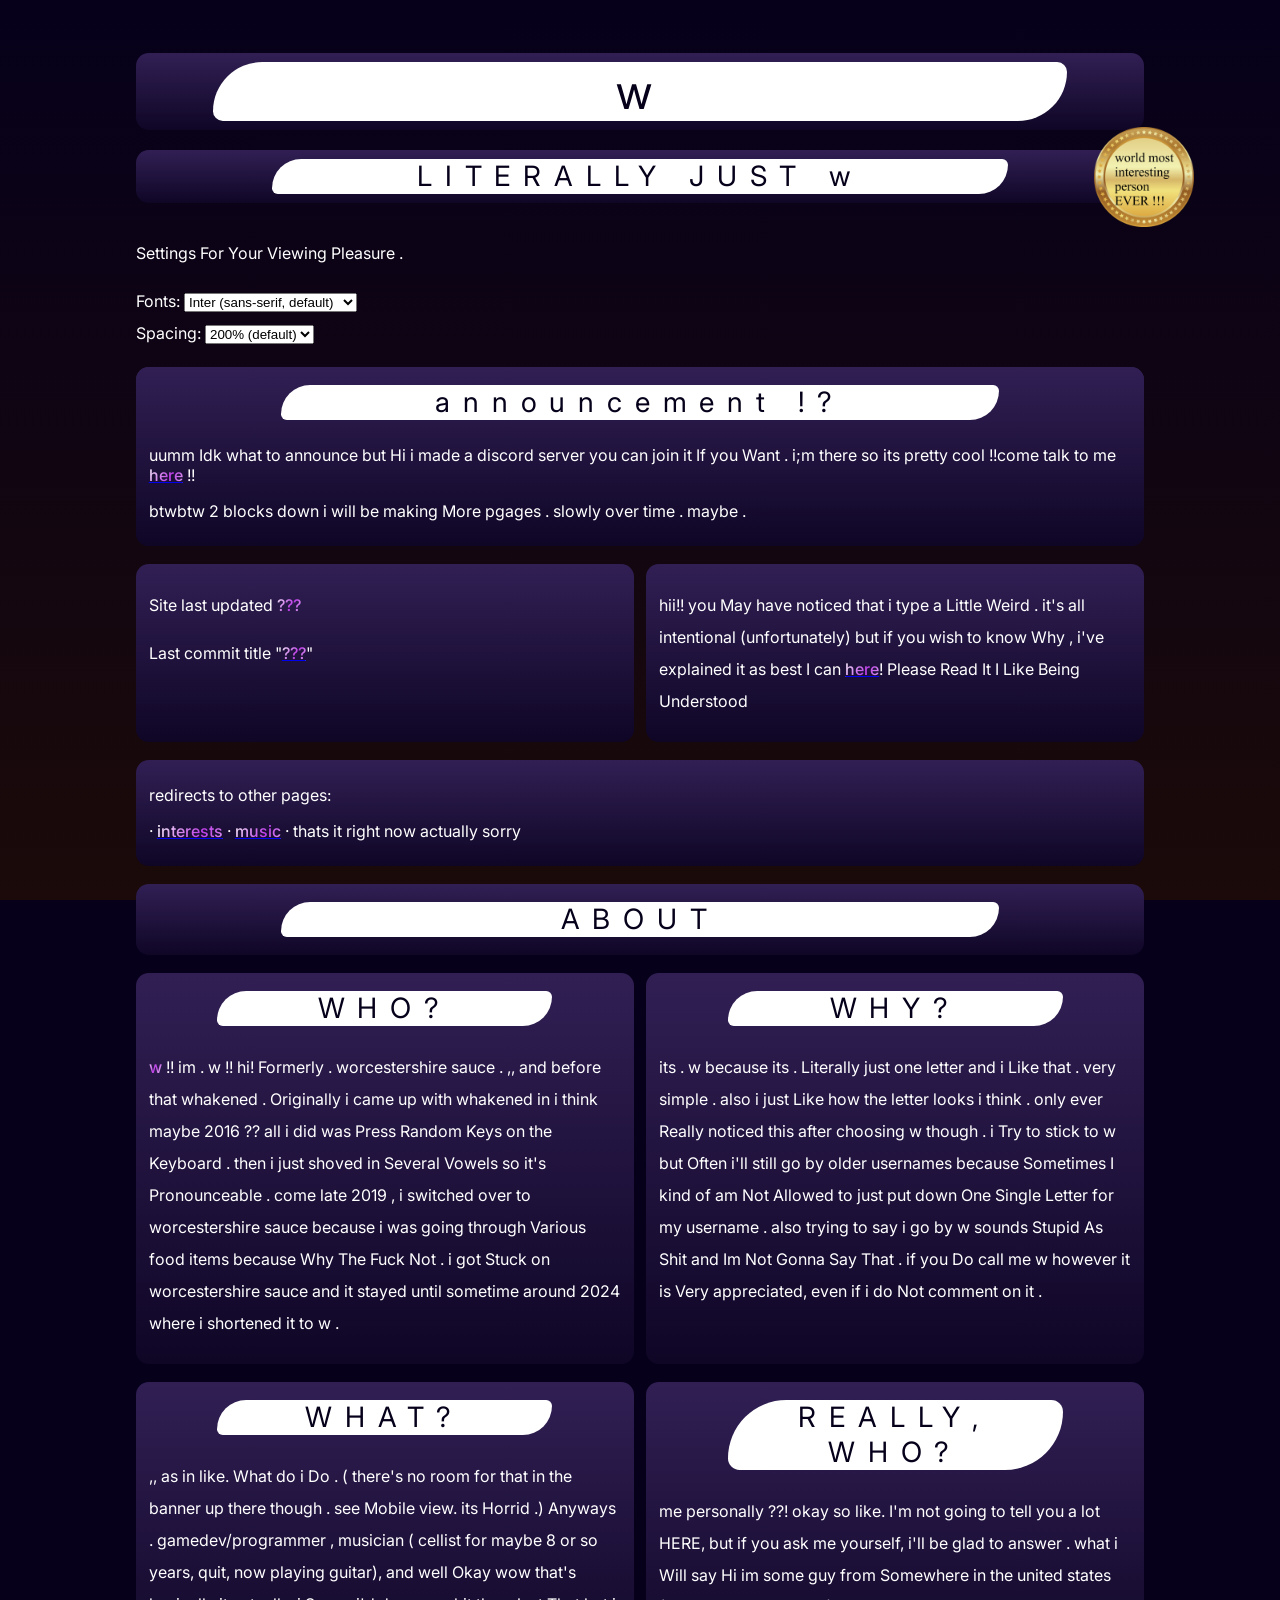
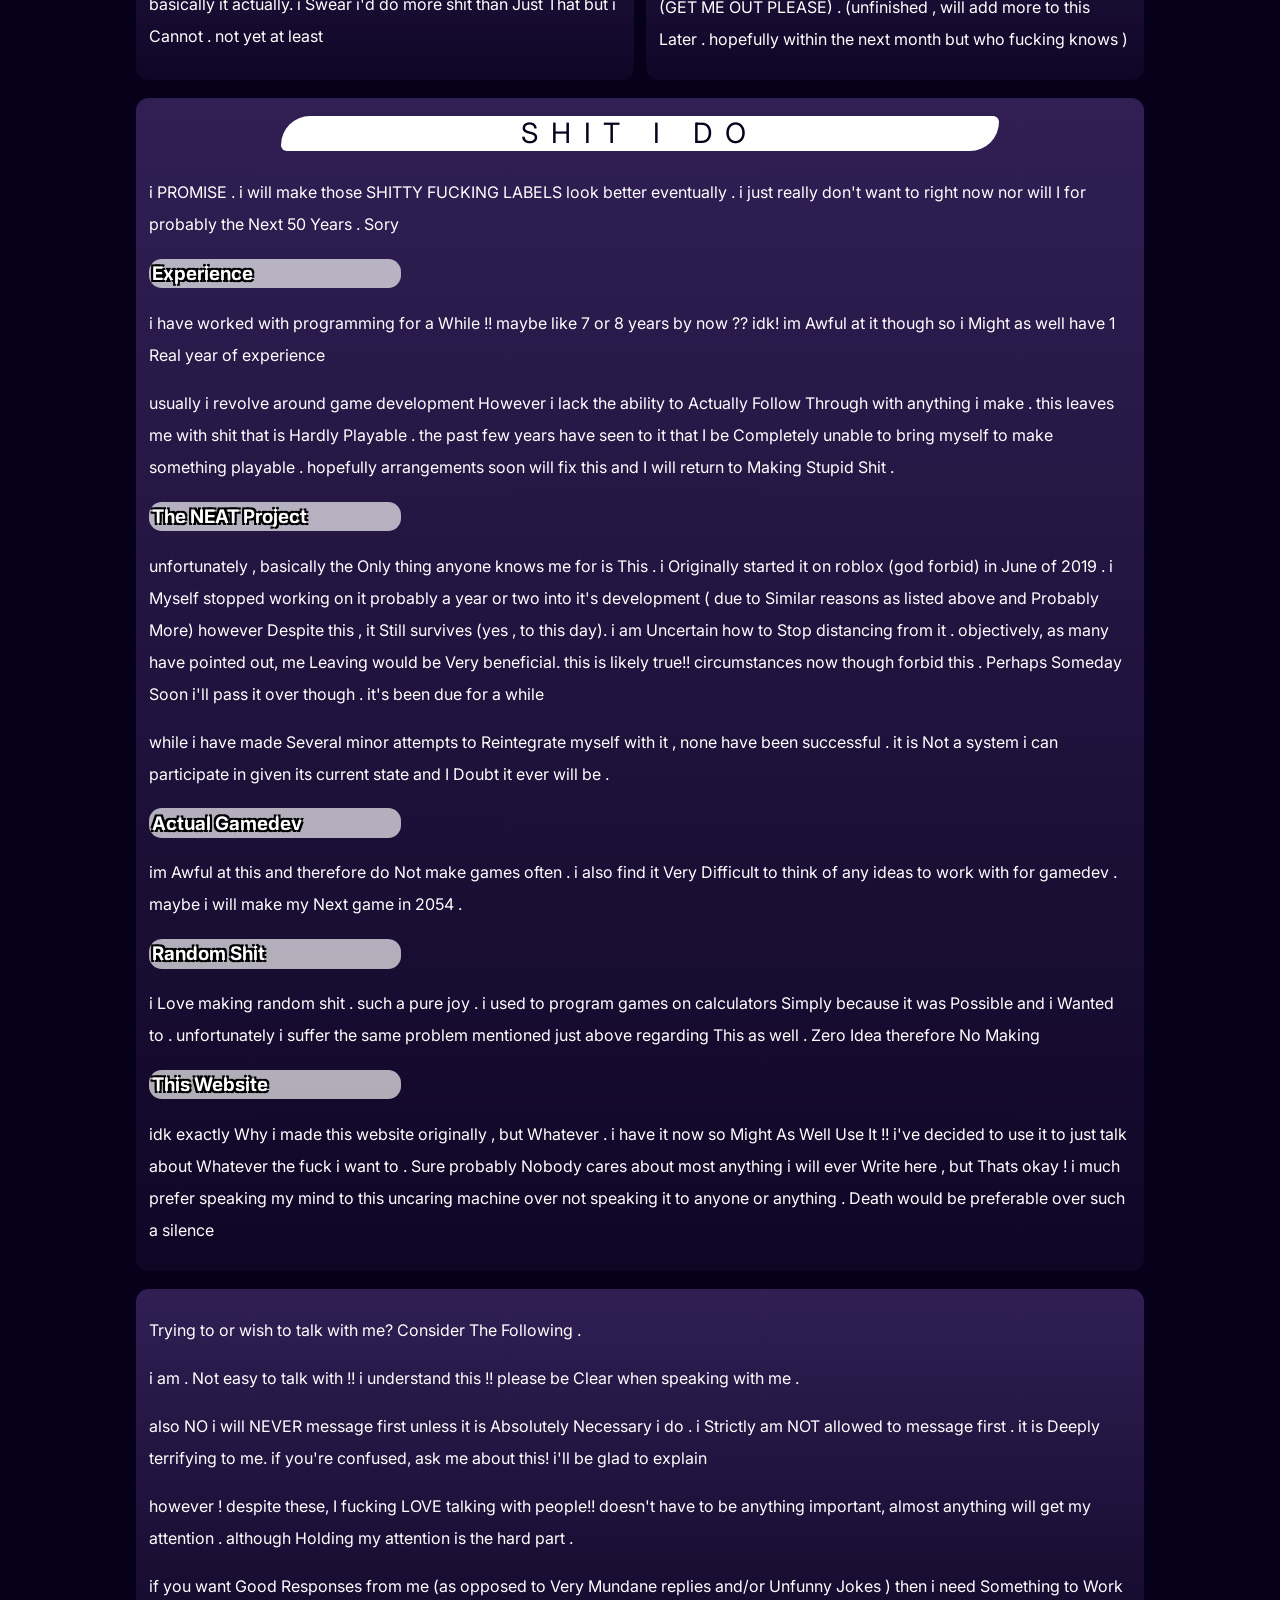
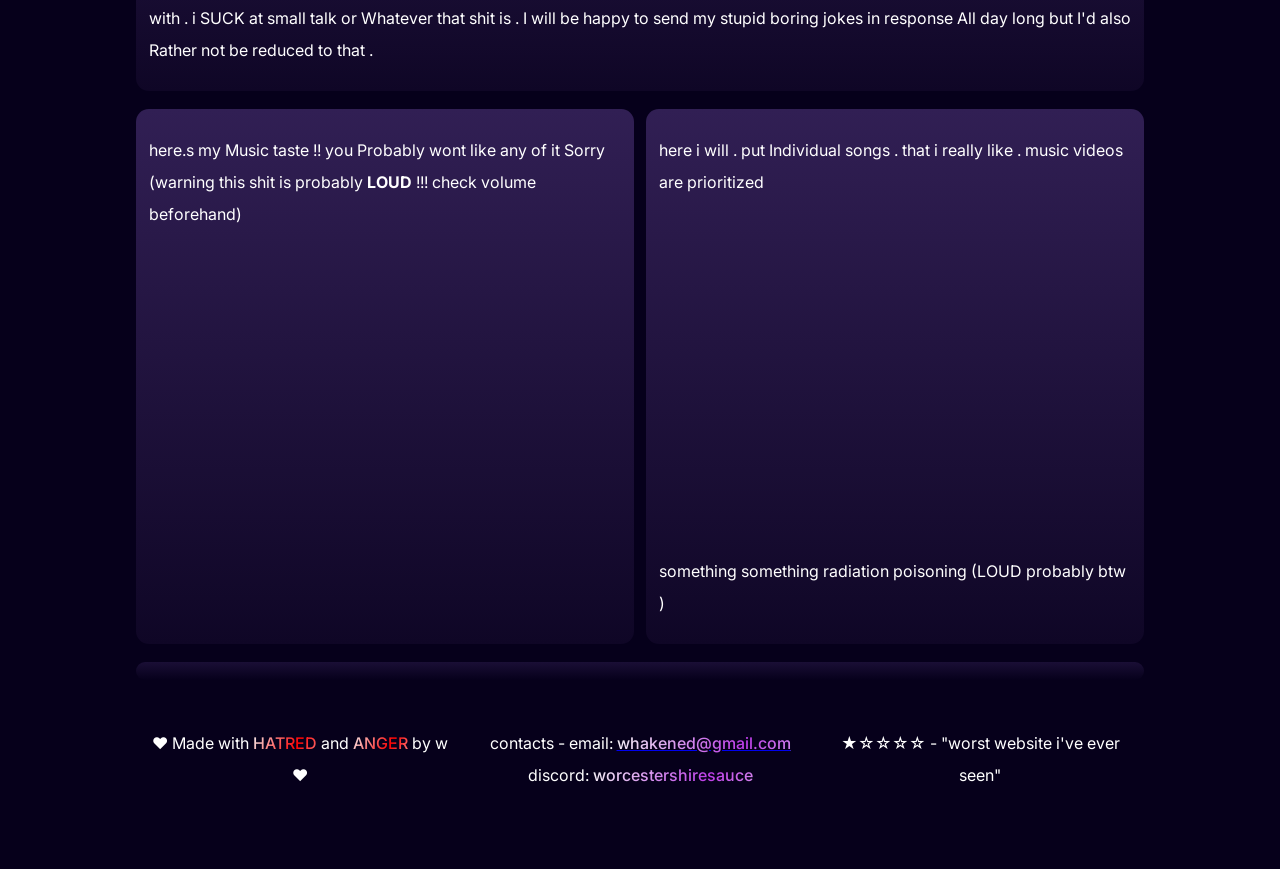
<file: index.html>
<!DOCTYPE html>
<html>
    <head>
        <title>w</title>
        <link rel="apple-touch-icon" sizes="180x180" href="/apple-touch-icon.png">
        <link rel="icon" type="image/png" sizes="32x32" href="/favicon-32x32.png">
        <link rel="icon" type="image/png" sizes="16x16" href="/favicon-16x16.png">
        <link rel="manifest" href="/site.webmanifest">
        <link rel="mask-icon" href="/safari-pinned-tab.svg" color="#da532c">
        <meta name="apple-mobile-web-app-title" content="w">
        <meta name="application-name" content="w">
        <meta name="msapplication-TileColor" content="#da532c">
        <meta name="theme-color" content="#ffffff">
        <meta property="og:title" content="w" />
        <meta property="og:description" content="hi im w welcome to my embed" />
        <meta name="viewport" content="width=device-width, initial-scale=1">
        <meta http-equiv="X-UA-Compatible" content="IE=edge">
        <link rel="stylesheet" href="css/stylesheet_exp.css" />
        <link href="https://fonts.googleapis.com/css?display=swap&amp;family=Inter:500,500italic,300,300italic,400,400italic,700,700italic" rel="stylesheet" type="text/css">
        <link rel="preconnect" href="https://fonts.googleapis.com">
        <link rel="preconnect" href="https://fonts.gstatic.com" crossorigin>
        <link href="https://fonts.googleapis.com/css2?family=Poppins&display=swap" rel="stylesheet">
    </head>
    <body>
        <div class="header">
            <p class="header-text" id="evil-hover"><span>w</span></p>
        </div>
        <br>
        <div class="contain" style="position:relative; align-items:center">
            <div class="subheader">
                <p class="header-text" style="position:relative;z-index:3;">LITERALLY JUST w</p>
            </div>
            <img src="resources/badge.png" style="height:100px;vertical-align:middle;position:absolute;float:right;left:100%;top:50%;transform:translate(-50%,-50%);z-index:1;">
        </div>
        <div class="inl-b full row">
            <p>Settings For Your Viewing Pleasure .</p>
            <label>Fonts:</label>
            <select id="font-select">
                <option value="Arial">Arial (sans-serif)</option>
                <option value="Consolas">Consolas (mono, serif)</option>
                <option value="Georgia">Georgia (serif)</option>
                <option value="Inter" selected>Inter (sans-serif, default)</option>
                <option value="Lucida Sans">Lucida Sans (sans-serif)</option>
                <option value="Times New Roman">Times New Roman (serif)</option>
            </select>
            <br>
            <label>Spacing:</label>
            <select id="spacing-select">
                <option value="100%">100%</option>
                <option value="150%">150%</option>
                <option value="200%" selected>200% (default)</option>
                <option value="250%">250%</option>
                <option value="300%">300%</option>
            </select>
        </div>
        <div class="contain">
            <div class="inl-b full">
                <div class="subheader">
                    <p class="header-text">announcement !?</p>
                </div>
                <p>uumm Idk what to announce but Hi i made a discord server you can join it If you Want . i;m there so its pretty cool !!come talk to me <a href="https://discord.gg/jdTwcpNpFX"><span class="fancy-text">here</span></a> !!</p>
                <p>btwbtw 2 blocks down i will be making More pgages . slowly over time . maybe .</p>
            </div>
        </div>
        <div class="row">
            <div class="flex-item">
                <p>Site last updated <span class="fancy-text" id="automatic-repo-update-detector-magic">???</span></p>
                <p>Last commit title "<a href="changelog.html"><span class="fancy-text" id="automatic-repo-commit-detector-magic">???</span></a>"</p>
            </div>
            <div class="flex-item">
                <p>hii!! you May have noticed that i type a Little Weird . it's all intentional (unfortunately) but if you wish to know Why , i've explained it as best I can <a href="essay.html"><span class="fancy-text">here</span></a>! Please Read It I Like Being Understood</p>
            </div>
        </div>
        <div class="inl-b full">
            <p>redirects to other pages:</p>
            <p>· <a href="interests.html"><span class="fancy-text">interests</span></a> · <a href="music.html"><span class="fancy-text">music</span></a> · thats it right now actually sorry</p>
        </div>
        <div class="inl-b full">
            <div class="subheader">
                <p class="header-text">ABOUT</p>
            </div>
        </div>
        <div class="row">
            <div class="flex-item">
                <div class="subheader">
                    <p class="header-text">WHO?</p>
                </div>
                <p><span class="fancy-text">w</span> !! im . w !! hi! Formerly . worcestershire sauce . ,, and before that whakened . Originally  i came up with whakened in i think maybe 2016 ?? all i did was Press Random Keys on the Keyboard . then i just shoved in Several Vowels so it's Pronounceable . come late 2019 , i  switched over to worcestershire sauce because i was going through Various food items because Why The Fuck Not . i got Stuck on worcestershire sauce and it stayed until sometime around 2024 where i shortened it to w .</p>
            </div>
            <div class="flex-item">
                <div class="subheader">
                    <p class="header-text">WHY?</p>
                </div>
                <p>its . w  because its . Literally just one letter and i Like that . very simple . also i just Like how the letter looks i think . only ever Really noticed this after choosing w though . i Try to stick to w  but Often i'll still go by older usernames because Sometimes I kind of am Not Allowed to just put down One Single Letter for my username . also trying to say i go by w sounds Stupid As Shit and Im Not Gonna Say That . if you Do call me w however it is Very appreciated, even if i do Not comment on it .</p>
            </div>
        </div>
        <div class="row">
            <div class="flex-item">
                <div class="subheader">
                    <p class="header-text">WHAT?</p>
                </div>
                <p>,, as in like. What do i Do . ( there's no room for that in the banner up there though . see Mobile view. its Horrid .) Anyways . gamedev/programmer , musician ( cellist for maybe 8 or so years, quit, now playing guitar), and well Okay wow that's basically it actually. i Swear i'd do more shit than Just That but i Cannot . not yet at least </p>
            </div>
            <div class="flex-item">
                <div class="subheader">
                    <p class="header-text">REALLY, WHO?</p>
                </div>
                <p>me personally ??! okay so like. I'm not going to tell you a lot HERE, but if you ask me yourself, i'll be glad to answer . what i Will say  Hi im some guy from Somewhere in the united states (GET ME OUT PLEASE) . (unfinished , will add more to this Later . hopefully within the next month but who fucking knows )</p>
            </div>
        </div>
        <div class="inl-b full custom-spacing">
            <div class="subheader">
                <p class="header-text">SHIT I DO</p>
            </div>
            <p>i PROMISE . i will make those SHITTY FUCKING LABELS look better eventually . i just really don't want to right now nor will I for probably the Next 50 Years . Sory</p>
            <h3>Experience</h3>
            <p>i have worked with programming for a While !! maybe like 7 or 8 years by now ?? idk! im Awful at it though so i Might as well have 1 Real year of experience</p>
            <p>usually i revolve around game development However i lack the ability to Actually Follow Through with anything i make . this leaves me with shit that is Hardly Playable . the past few years have seen to it that I be Completely unable to bring myself to make something playable . hopefully arrangements soon will fix this and I will return to Making Stupid Shit .</p>
            <h3>The NEAT Project</h3>
            <p>unfortunately , basically the Only thing anyone knows me for is This . i Originally started it on roblox (god forbid) in June of 2019 . i Myself stopped working on it probably a year or two into it's development ( due to Similar reasons as listed above and Probably More) however Despite this , it Still survives (yes , to this day). i am Uncertain how to Stop distancing from it . objectively, as many have pointed out, me Leaving would be Very beneficial. this is likely true!! circumstances now though forbid this . Perhaps Someday Soon i'll pass it over though . it's been due for a while</p>
            <p>while i have made Several minor attempts to Reintegrate myself with it , none have been successful . it is Not a system i can participate in given its current state and I Doubt it ever will be . </p>
            <h3>Actual Gamedev</h3>
            <p>im Awful at this and therefore do Not make games often . i also find it Very Difficult to think of any ideas to work with for gamedev . maybe i will make my Next game in 2054 .</p>
            <h3>Random Shit</h3>
            <p>i Love making random shit . such a pure joy . i used to program games on calculators Simply because it was Possible and i Wanted to . unfortunately i suffer the same problem mentioned just above regarding This as well . Zero Idea therefore No Making</p>
            <h3>This Website</h3>
            <p>idk exactly Why i made this website originally , but  Whatever . i have it now so Might As Well Use It !! i've decided to use it to just talk about Whatever the fuck i want to . Sure  probably Nobody cares about most anything i will ever Write here , but Thats okay ! i much prefer speaking my mind to this uncaring machine over not speaking it to anyone or anything . Death would be preferable over such a silence</p>
        </div>
        <div class="inl-b full custom-spacing">
            <p>Trying to or wish to talk with me? Consider The Following .</p>
            <p>i am . Not easy to talk with !! i understand this !! please be Clear when speaking with me .</p>
            <p>also NO i will NEVER message first unless it is Absolutely Necessary i do . i Strictly am NOT allowed to message first . it is Deeply terrifying to me. if you're confused, ask me about this! i'll be glad to explain</p>
            <p>however ! despite these, I fucking LOVE talking with people!! doesn't have to be anything important, almost anything will get my attention . although Holding my attention is the hard part .</p>
            <p>if you want Good Responses from me (as opposed to Very Mundane replies and/or Unfunny Jokes ) then i need Something to Work with . i SUCK at small talk or Whatever that shit is . I will be happy to send my stupid boring jokes in response All day long but I'd also Rather not be reduced to that .</p>
            <p hidden>No Like Seriously though Please Talk To Me . I Beg . i need an inhuman amount of attention</p>
        </div>
        <div class="row">
            <div class="flex-item">
                <p>here.s my Music taste !!  you Probably wont like any of it  Sorry (warning this shit is probably <b>LOUD</b> !!! check volume beforehand)</p>
                <iframe style="border-radius:12px" src="https://open.spotify.com/embed/playlist/1GvPJZ5FViC3XLOrgk7aJn?utm_source=generator&theme=0" width="100%" height="352" frameBorder="0" allowfullscreen="" allow="autoplay; clipboard-write; encrypted-media; fullscreen; picture-in-picture" loading="lazy"></iframe>
            </div>
            <div class="flex-item">
                <p>here i will . put Individual songs . that i really like . music videos are prioritized</p>
                <iframe width="560" height="315" src="https://www.youtube.com/embed/fkmaTGH-x2g?si=k6w9sk0l_ZL64xQv" title="YouTube video player" frameborder="0" allow="accelerometer; autoplay; clipboard-write; encrypted-media; gyroscope; picture-in-picture; web-share" referrerpolicy="strict-origin-when-cross-origin" allowfullscreen></iframe>
                <p>something something radiation poisoning (LOUD probably btw )</p>
            </div>
        </div>
        <div hidden class="inl-b full fadeout">
            <p hidden style="text-align: center;">Well fought, Soter Dave.</p>
            <p hidden style="text-align: center;">Thank you for what you have done.</p>
        </div>
        <div class="inl-b full decocontain custom-spacing" style="display:none">
            <p style="text-align: center;">Top 100 Thinkers World Wide</p>
            <p style="text-align: center;">1. <span class="fancy-text">0zrey</span></p>
            <p style="text-align: center;">1. <span class="fancy-text">w</span></p>
            <p style="text-align: center;">1. <span class="fancy-text">Seadrium</span></p>
            <p style="text-align: center;">(All Tied .)</p>
            <p style="text-align: center;">Other 97 Are Not Real</p>
            <p style="text-align: center;" class="scary-ghost-text">SCARY GHOST TEXT</p>
        </div>
        <div  class="decocontain row">
            <div class="flex-item decocontain">
                <p style="text-align: center;">❤ Made with <span class="fancy-text" style="color:#f00;">HATRED</span> and <span class="fancy-text" style="color:#f00;">ANGER</span> by w ❤</p>
            </div>
            <div class="flex-item decocontain">
                <p style="text-align: center;">contacts - email: <a href="mailto:whakened@gmail.com"><span class="fancy-text">whakened@gmail.com</span></a> discord: <span class="fancy-text">worcestershiresauce</span></p>
            </div>
            <div class="flex-item decocontain">
                <p style="text-align: center;">★☆☆☆☆ - "worst website i've ever seen"</p>
            </div>
        </div>
        <script>
            async function getDateOfLastUpdate() {
                const response = await fetch(`https://api.github.com/repos/whakened/wrcstrshr`);
                const repoData = await response.json();
                const lastUpdated = new Date(repoData.updated_at).toLocaleString();
                document.getElementById('automatic-repo-update-detector-magic').textContent = lastUpdated;
            }
            getDateOfLastUpdate();
            async function getLastCommit() {
                const response = await fetch(`https://api.github.com/repos/whakened/wrcstrshr/commits`);
                const commitData = await response.json();
                const lastCommit = commitData[0].commit.message;
                document.getElementById('automatic-repo-commit-detector-magic').textContent = lastCommit;
            }
            getLastCommit();
        </script>
        <script>
            document.getElementById('font-select').addEventListener('change', function () {
                const selectedFont = this.value;
                document.body.style.fontFamily = selectedFont;
            });
            document.getElementById('spacing-select').addEventListener('change', function () {
                const selectedSpacing = this.value;
                const elements = document.querySelectorAll('.row');
                elements.forEach(function(element) {
                    element.style.lineHeight = selectedSpacing;
                });
                const elements_alt = document.querySelectorAll('.custom-spacing > p')
                elements_alt.forEach(function(element) {
                    element.style.lineHeight = selectedSpacing;
                });
            });
        </script>
        <script>
            var kp = 0;
            document.onkeypress = function (e) {
                e = e || window.event;
                switch(kp){ //YES !!! IF-ELSE CHAINS BUT FANCY !!! FUCK YEAHJ !!! Kill me (surely there's a better way to do this)
                    case 0:
                        if(e.keyCode==115){
                            kp=e.keyCode;
                        } else {
                            kp=0;
                        }
                        break; 
                    case 115:
                        if(e.keyCode==112){
                            kp=e.keyCode;
                        } else {
                            kp=0;
                        }
                        break; 
                    case 112:
                        if(e.keyCode==105){
                            kp=e.keyCode;
                        } else {
                            kp=105;
                        }
                        break; 
                    case 105:
                        if(e.keyCode==110){
                            kp=0;
                            document.body.style.animationName = 'spin';
                        } else {
                            kp=0;
                        }
                        break; 
                }
            };
        </script>
    </body>
</html>
</file>
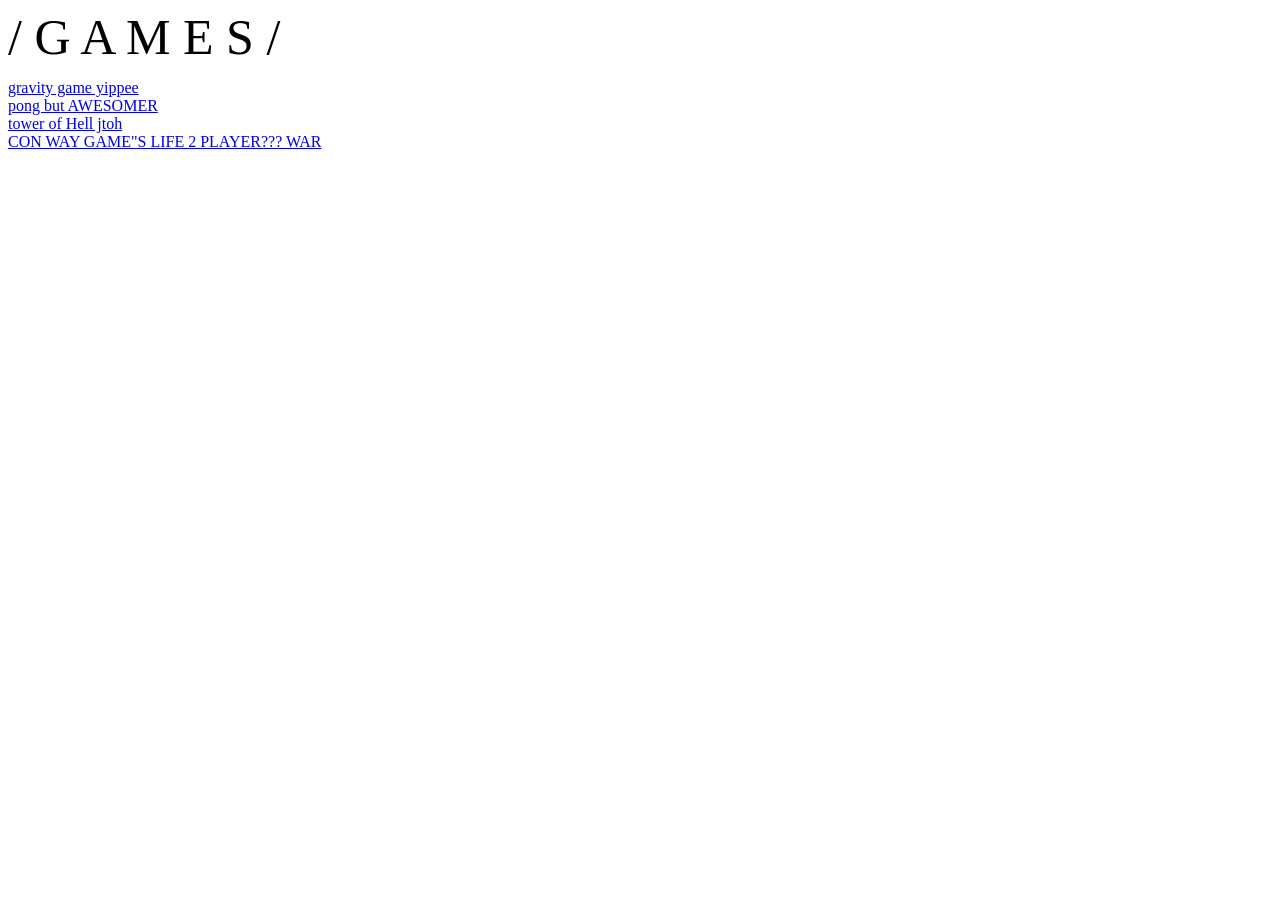
<file: games/index.html>
<html>
    <head>
        <title>jaming :fire:</title>
        <link rel="apple-touch-icon" sizes="180x180" href="https://wrcstrshr.netlify.app/apple-touch-icon.png">
        <link rel="icon" type="image/png" sizes="32x32" href="https://wrcstrshr.netlify.app/favicon-32x32.png">
        <link rel="icon" type="image/png" sizes="16x16" href="https://wrcstrshr.netlify.app/favicon-16x16.png">
        <link rel="manifest" href="https://wrcstrshr.netlify.app/site.webmanifest">
        <link rel="mask-icon" href="https://wrcstrshr.netlify.app/safari-pinned-tab.svg" color="#da532c">
        <meta name="apple-mobile-web-app-title" content="WRCSTRSHR">
        <meta name="application-name" content="WRCSTRSHR">
        <meta name="msapplication-TileColor" content="#da532c">
        <meta name="theme-color" content="#ffffff">
        <meta property="og:title" content="WRCSTRSHR gameing" />
        <meta property="og:description" content="wrcstrshr's GAMES. fuck yeah awesome" />
        <meta name="viewport" content="width=device-width, initial-scale=1">
        <link rel="stylesheet" href="https://wrcstrshr.netlify.app/css/stylesheet.css" />
        <link href="https://fonts.googleapis.com/css?display=swap&amp;family=Inter:500,500italic,300,300italic,400,400italic,700,700italic" rel="stylesheet" type="text/css">
        <link rel="preconnect" href="https://fonts.googleapis.com">
        <link rel="preconnect" href="https://fonts.gstatic.com" crossorigin>
        <link href="https://fonts.googleapis.com/css2?family=Poppins&display=swap" rel="stylesheet">
    </head>
    <body id="body" class="c0" style="padding-top:0rem;">
        <div class="c1 horiz-center large-container" style="width:80%;height:4.375rem;">
            <p class="text-white-bg" style="margin-top:0.313rem;margin-bottom:0.938rem;font-size:3.125rem;">/ G A M E S /</p>
            <!--<img src="resources/icon.png" style="width:100px;height:100px;"> -->
        </div>
        <div class="c1 horiz-center large-container" style="padding-top:0.063rem;width:80%;height:10.9rem;">
            <a class="text-c5" href="https://wrcstrshr.netlify.app/games/l2d/gravitational">gravity  game yippee</a>
            <br>
            <a class="text-c5" href="https://wrcstrshr.netlify.app/games/l2d/pong">pong but AWESOMER</a>
            <br>
            <a class="text-c5" href="https://wrcstrshr.netlify.app/games/l2d/tower">tower of Hell   jtoh</a>
            <br>
            <a class="text-c5" href="https://wrcstrshr.netlify.app/games/l2d/gameoflife">CON WAY GAME"S LIFE  2 PLAYER??? WAR</a>
        </div>
    </body>
</html>
</file>
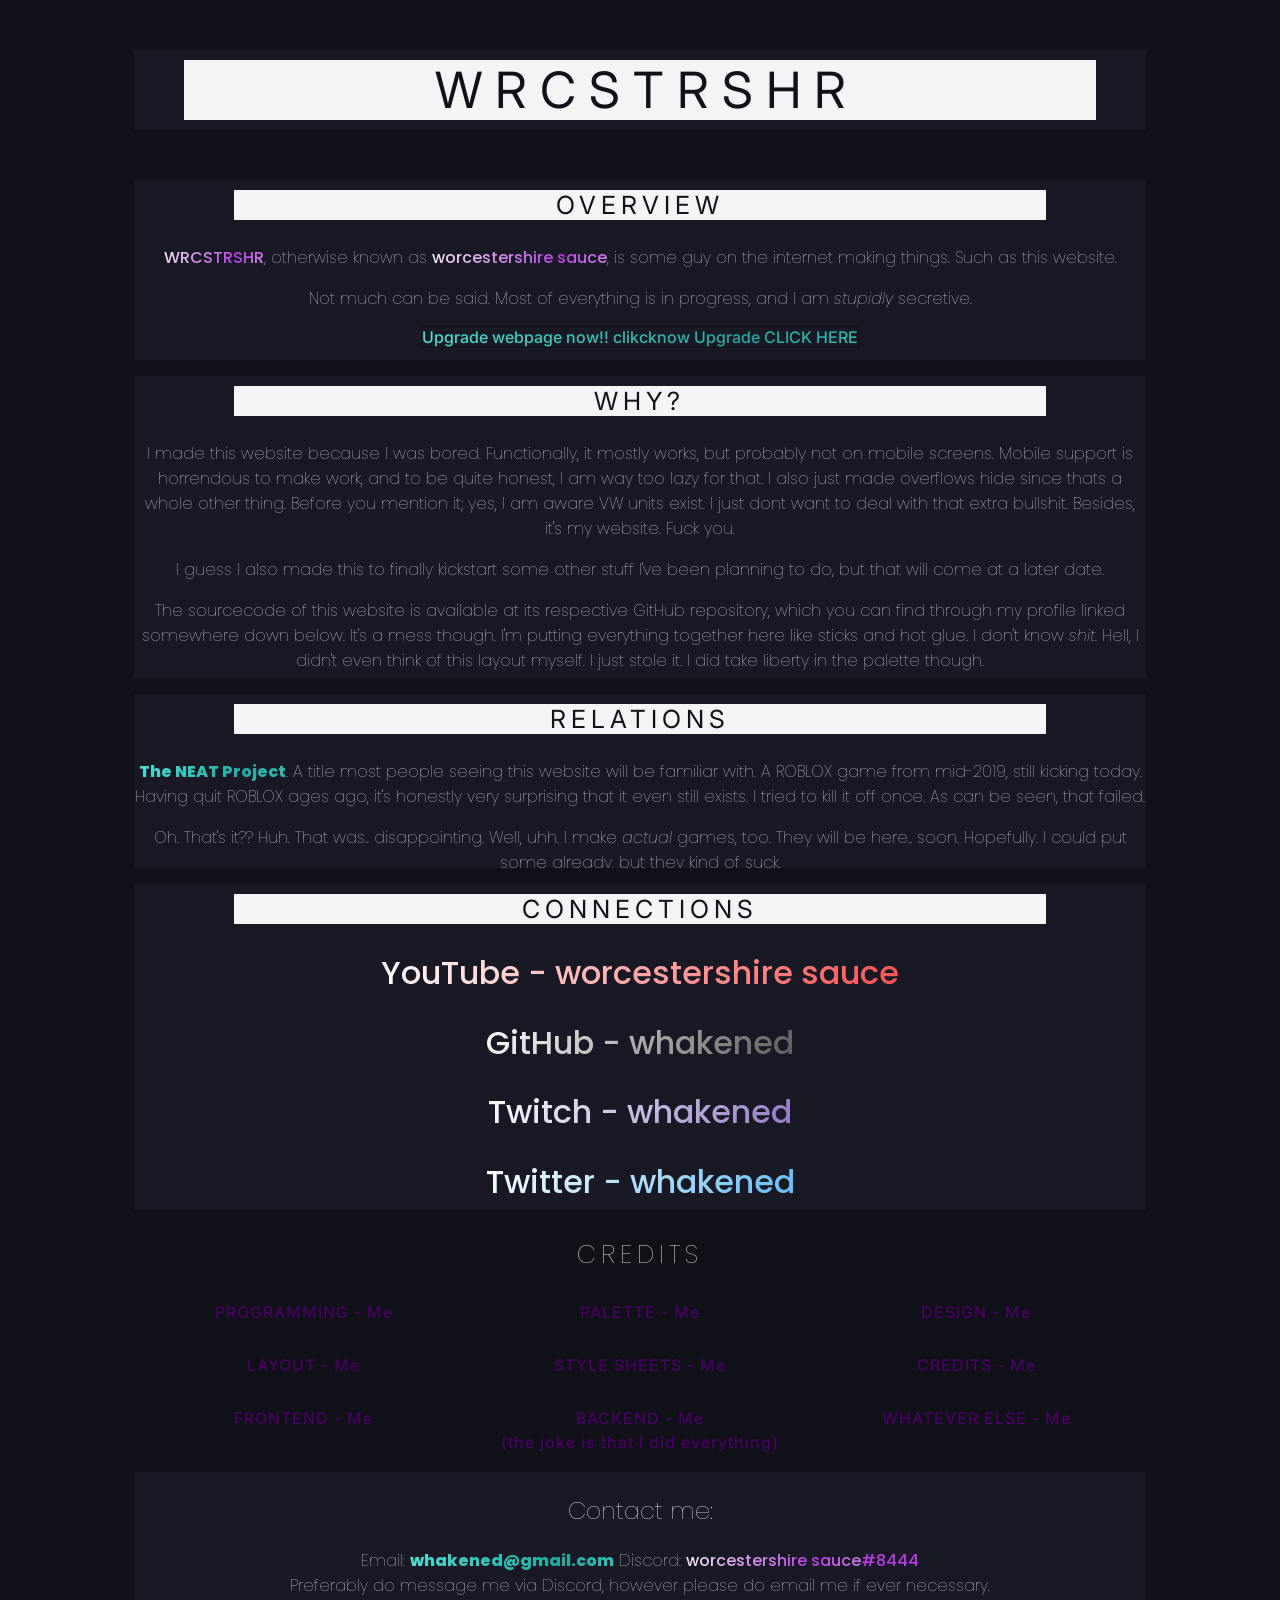
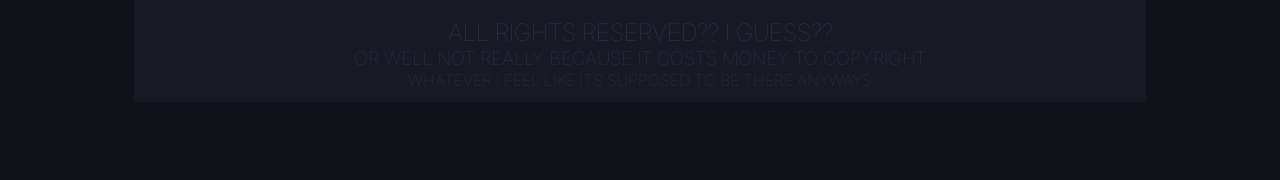
<file: ancient.html>
<!DOCTYPE html>
<html>
    <head>
        <title>WRCSTRSHR</title>
        <link rel="apple-touch-icon" sizes="180x180" href="/apple-touch-icon.png">
        <link rel="icon" type="image/png" sizes="32x32" href="/favicon-32x32.png">
        <link rel="icon" type="image/png" sizes="16x16" href="/favicon-16x16.png">
        <link rel="manifest" href="/site.webmanifest">
        <link rel="mask-icon" href="/safari-pinned-tab.svg" color="#da532c">
        <meta name="apple-mobile-web-app-title" content="WRCSTRSHR">
        <meta name="application-name" content="WRCSTRSHR">
        <meta name="msapplication-TileColor" content="#da532c">
        <meta name="theme-color" content="#ffffff">
        <meta property="og:title" content="WRCSTRSHR" />
        <meta property="og:description" content="worcestershire sauce's website. What, are you trying to see if it embeds? Yes it does, dipshit." />
        <meta name="viewport" content="width=device-width, initial-scale=1">
        <link rel="stylesheet" href="css/stylesheet.css" />
        <link href="https://fonts.googleapis.com/css?display=swap&amp;family=Inter:500,500italic,300,300italic,400,400italic,700,700italic" rel="stylesheet" type="text/css">
        <link rel="preconnect" href="https://fonts.googleapis.com">
        <link rel="preconnect" href="https://fonts.gstatic.com" crossorigin>
        <link href="https://fonts.googleapis.com/css2?family=Poppins&display=swap" rel="stylesheet">
    </head>
    <body id="body" class="c0" style="padding-top:0rem;">
        <!-- <div id="notice" class="c1 large-container" style="align:left;margin-top:-1rem;margin-bottom:3.125rem;padding-top:0rem;width:100%;height:2.375rem;background-color:#ff0000;">
            <button style="height:2rem;float:left;margin-top:0.575rem;margin-left:0.125rem;font-size:1.5rem;background-color:#ff0000;" onclick="document.getElementById('notice').remove();">X</button>
            <p class="text-white-bg" style="margin-top:0.313rem;margin-bottom:0.938rem;font-size:2rem;background-color:#ff0000;color:#ff7878;">NOTICE: Going down for maintenance on Oct. 18th. Should be back online soon.</p>
        </div> -->
        <div class="c1 horiz-center large-container" style="width:80%;height:4.375rem;">
            <p class="text-white-bg" style="margin-top:0.313rem;margin-bottom:0.938rem;font-size:3.125rem;">W R C S T R S H R</p>
            <!--<img src="resources/icon.png" style="width:100px;height:100px;"> -->
        </div>
        <div class="c1 horiz-center large-container" style="padding-top:0.063rem;width:80%;height:10.9rem;">
            <p class="text-white-bg label" style="margin-top:0.563rem;font-size:1.563rem;">OVERVIEW</p>
            <p class="text-c5"><span class="fancy-text">WRCSTRSHR</span>, otherwise known as <span class="fancy-text">worcestershire sauce</span>, is some guy on the internet making things. Such as this website.</p>
            <p class="text-c5">Not much can be said. Most of everything is in progress, and I am <i>stupidly</i> secretive.</p>
            <a href="awesomeedition.html" class="text-c4" style="background-color:#181925;border:0.063rem solid #111;">Upgrade webpage now!! clikcknow  Upgrade CLICK HERE</a>
        </div>
        <div class="c1 horiz-center large-container" style="margin-top:1rem;padding-top:0.063rem;width:80%;height:18.5rem;">
            <p class="text-white-bg label" style="margin-top:0.563rem;font-size:1.563rem;">WHY?</p>
            <p class="text-c5">I made this website because I was bored. Functionally, it mostly works, but probably not on mobile screens. Mobile support is horrendous to make work, and to be quite honest, I am way too lazy for that. I also just made overflows hide since thats a whole other thing. Before you mention it; yes, I am aware VW units exist. I just dont want to deal with that extra bullshit. Besides, it's my website. Fuck you.</p>
            <p class="text-c5">I guess I also made this to finally kickstart some other stuff I've been planning to do, but that will come at a later date.</p>
            <p class="text-c5">The sourcecode of this website is available at its respective GitHub repository, which you can find through my profile linked somewhere down below. It's a mess though. I'm putting everything together here like sticks and hot glue. I don't know <i>shit</i>. Hell, I didn't even think of this layout myself. I just stole it. I did take liberty in the palette though.</p>
            <p class="text-c5">Also, I lied. The sourcecode is currently private because I have some stuff on here that isn't quite ready, but I don't want anyone to get to it just yet.</p>
        </div>
        <div class="c1 horiz-center large-container" style="margin-top:1rem;padding-top:0.063rem;width:80%;height:10.5rem;">
            <p class="text-white-bg label" style="margin-top:0.563rem;font-size:1.563rem;">RELATIONS</p>
            <p class="text-c5"><a href="https://www.roblox.com/games/3307585437/ARCANE-AREA-The-NEAT-Project-JToH">The NEAT Project</a>. A title most people seeing this website will be familiar with. A ROBLOX game from mid-2019, still kicking today. Having quit ROBLOX ages ago, it's honestly very surprising that it even still exists. I tried to kill it off once. As can be seen, that failed.</p>
            <p class="text-c5">Oh. That's it?? Huh. That was.. disappointing. Well, uhh. I make <i>actual</i> games, too. They will be here.. soon. Hopefully. I could put some already, but they kind of suck.</p>
        </div>
        <div class="c1 horiz-center large-container" style="margin-top:1rem;padding-top:0.063rem;width:80%;height:20rem;">
            <p class="text-white-bg label" style="margin-top:0.563rem;font-size:1.563rem;">CONNECTIONS</p>
            <h1><a class="text-c5 youtube-link"  href="https://www.youtube.com/channel/UCxNP0KpaPKynmpSRry8D63Q">YouTube - worcestershire sauce</a></h1>
            <h1><a class="text-c5 github-link" href="https://github.com/whakened">GitHub - whakened</a></h1>
            <h1><a class="text-c5 twitch-link" href="https://www.twitch.tv/whakened">Twitch - whakened</a></h1>
            <h1><a class="text-c5 twitter-link" href="https://twitter.com/whakened">Twitter - whakened</a></h1>
        </div>
        <div class="c1 horiz-center large-container" style="margin-top:1rem;padding-top:0.063rem;width:80%;height:14rem;background: rgba(0,0,0,0);">
            <p class="text-c5 label" style="margin-top:0.563rem;font-size:1.563rem;">CREDITS</p>
            <table class="text-c2 thinspaced" style="width:100%;">
                <tr>
                    <td width="33%">PROGRAMMING - Me</td>
                    <td width="33%">PALETTE - Me</td>
                    <td width="33%">DESIGN - Me</td>
                </tr>
                <tr style="height:5rem;">
                    <td width="33%">LAYOUT - Me</td>
                    <td width="33%">STYLE SHEETS - Me</td>
                    <td width="33%">CREDITS - Me</td>
                </tr>
                <tr>
                    <td width="33%">FRONTEND - Me</td>
                    <td width="33%">BACKEND - Me</td>
                    <td width="33%">WHATEVER ELSE - Me</td>
                </tr>
                <tr>
                    <td width="33%"></td>
                    <td width="33%">(the joke is that I did everything)</td>
                    <td width="33%"></td>
                </tr>
            </table>
        </div>
        <div class="c1 horiz-center large-container" style="margin-top:1rem;padding-top:0.063rem;width:80%;height:14rem;">
            <h2 class="text-c5">Contact me:</h2>
            <p class="text-c5" style="margin-bottom:0rem;">Email: <a href="mailto:whakened@gmail.com">whakened@gmail.com</a> Discord: <span class="fancy-text">worcestershire sauce</span><span class="text-c4">#8444</span></p>
            <p class="text-c5 thin" style="margin-top:0rem;">Preferably do message me via Discord, however please do email me if ever necessary.</p>
            <h2 class="footer-text" style="margin-bottom:0rem;">ALL RIGHTS RESERVED?? I GUESS??</h2>
            <h3 class="footer-text" style="margin-bottom:0rem;margin-top:0rem;">OR WELL NOT REALLY BECAUSE IT COSTS MONEY TO COPYRIGHT</h3>
            <h4 class="footer-text" style="margin-top:0rem;">WHATEVER I FEEL LIKE ITS SUPPOSED TO BE THERE ANYWAYS</h4>
        </div>
    </body>
</html>
</file>
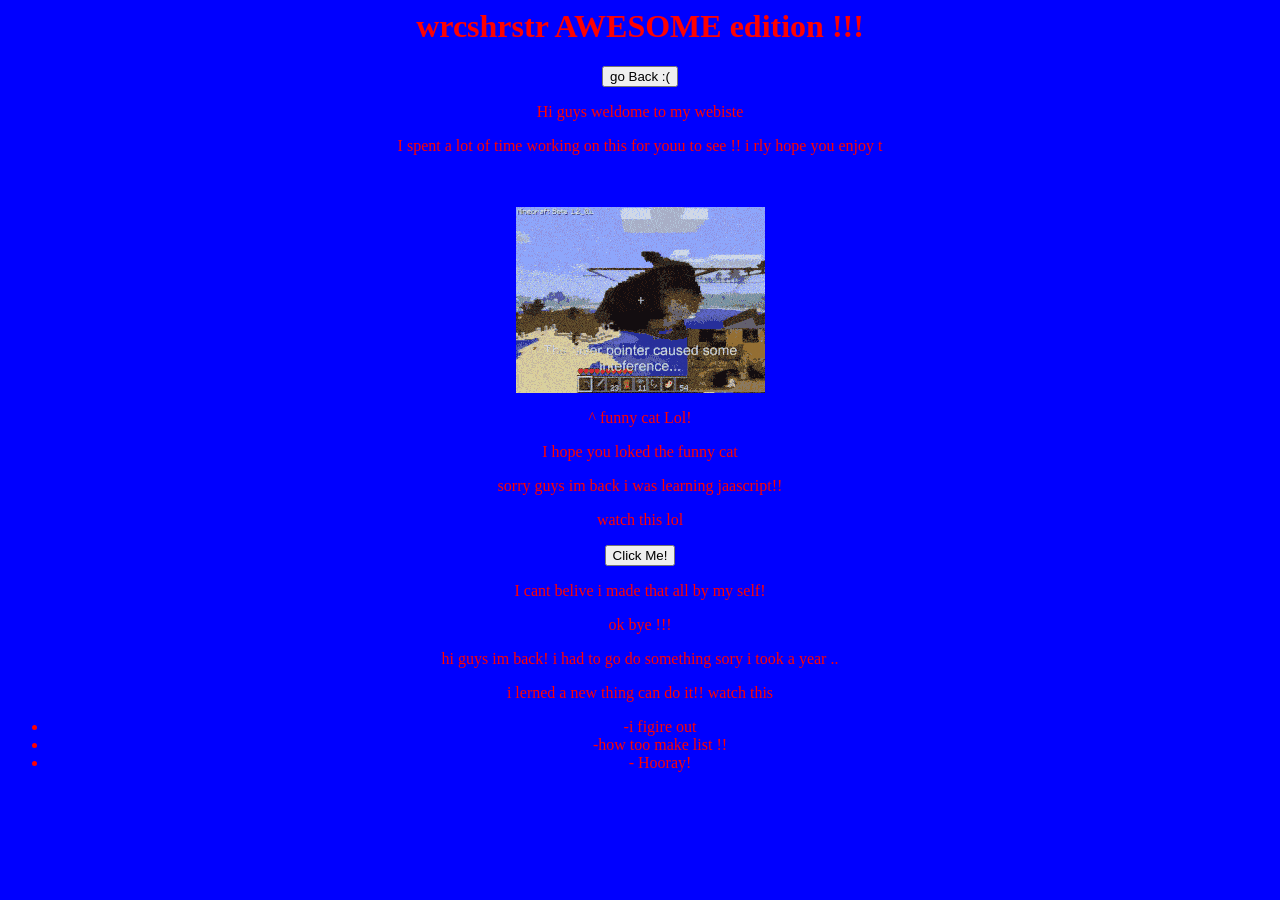
<file: awesomeedition.html>
<html>
    <head>
        <title>wrcstr AWESOME EDITION</title>
    </head>
    <body style="background-color:#00f;color:#f00;text-align:center;">
        <h1>wrcshrstr AWESOME edition !!!</h1>
        <a href="index.html"><button>go Back :(</button></a>
        <p>Hi guys weldome to my webiste</p>
        <P>I spent a lot of time working on this for youu to see !! i rly hope you enjoy t<p>
            <br><br>
        <img src="resources/funnycat.gif" alt="funny cta"/>
        <p>^  funny cat Lol!</p>
        <p>  I hope you loked the funny cat</p>
        <p>sorry guys im back  i was learning jaascript!!</p>
            <p>watch this lol</p>
        <button id="button" onclick="document.getElementById('button').innerHTML='Your Text Here'">Click Me!</button>
        <p>I cant belive i made that all by my self!<p>
        <p>ok bye !!! <p>
        <p>hi guys im back! i had to go do something sory i took a year ..</p>
        <p>i lerned a new thing  can do it!! watch this</p>
        <ul>
            <li>-i figire out</li>
            <li>-how too make list !!</li>
            <li>- Hooray!</li>
        </ul>
    </body>
</html>
</file>
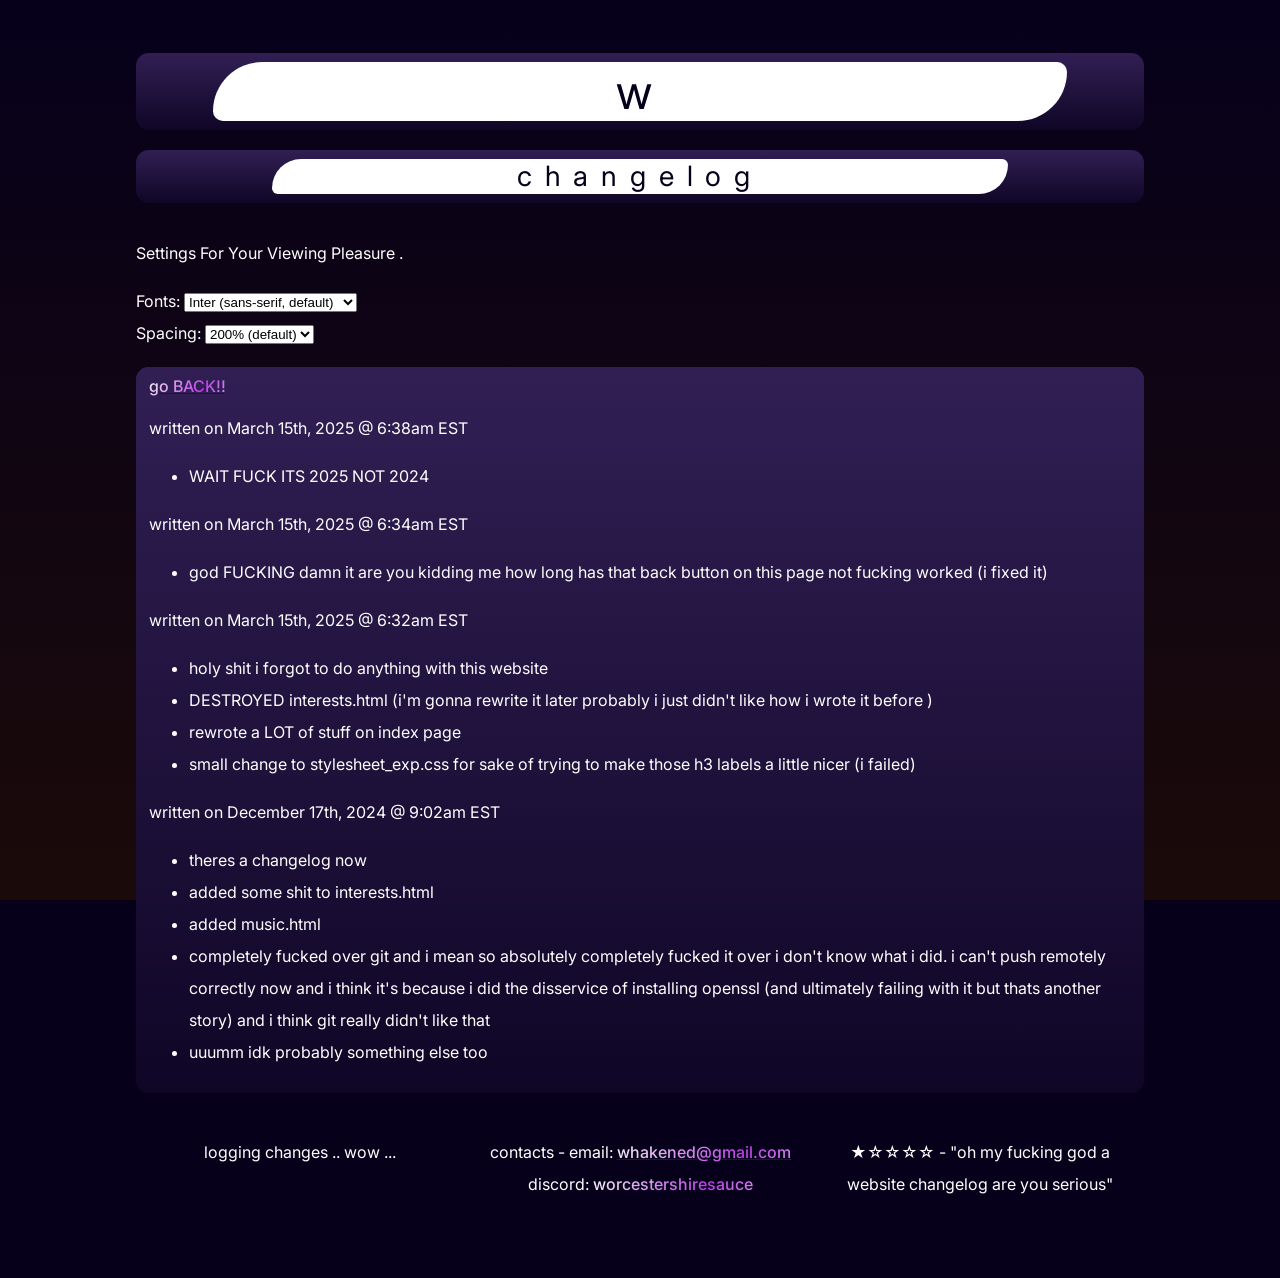
<file: changelog.html>
<!DOCTYPE html>
<html>
    <head>
        <title>WRCSTRSHR</title>
        <link rel="apple-touch-icon" sizes="180x180" href="/apple-touch-icon.png">
        <link rel="icon" type="image/png" sizes="32x32" href="/favicon-32x32.png">
        <link rel="icon" type="image/png" sizes="16x16" href="/favicon-16x16.png">
        <link rel="manifest" href="/site.webmanifest">
        <link rel="mask-icon" href="/safari-pinned-tab.svg" color="#da532c">
        <meta name="apple-mobile-web-app-title" content="WRCSTRSHR">
        <meta name="application-name" content="WRCSTRSHR">
        <meta name="msapplication-TileColor" content="#da532c">
        <meta name="theme-color" content="#ffffff">
        <meta property="og:title" content="WRCSTRSHR" />
        <meta property="og:description" content="wrcstrshr... sau ce..." />
        <meta name="viewport" content="width=device-width, initial-scale=1">
        <meta http-equiv="X-UA-Compatible" content="IE=edge">
        <link rel="stylesheet" href="css/stylesheet_exp.css" />
        <link href="https://fonts.googleapis.com/css?display=swap&amp;family=Inter:500,500italic,300,300italic,400,400italic,700,700italic" rel="stylesheet" type="text/css">
        <link rel="preconnect" href="https://fonts.googleapis.com">
        <link rel="preconnect" href="https://fonts.gstatic.com" crossorigin>
        <link href="https://fonts.googleapis.com/css2?family=Poppins&display=swap" rel="stylesheet">
    </head>
    <body>
        <div class="header">
            <p class="header-text" id="evil-hover"><span>w</span></p>
        </div>
        <br>
        <div class="contain" style="position:relative; align-items:center">
            <div class="subheader">
                <p class="header-text" style="position:relative;z-index:3;">changelog</p>
            </div>
        </div>
        <div class="inl-b full row">
            <p>Settings For Your Viewing Pleasure .</p>
            <label>Fonts:</label>
            <select id="font-select">
                <option value="Arial">Arial (sans-serif)</option>
                <option value="Consolas">Consolas (mono, serif)</option>
                <option value="Georgia">Georgia (serif)</option>
                <option value="Inter" selected>Inter (sans-serif, default)</option>
                <option value="Lucida Sans">Lucida Sans (sans-serif)</option>
                <option value="Times New Roman">Times New Roman (serif)</option>
            </select>
            <br>
            <label>Spacing:</label>
            <select id="spacing-select">
                <option value="100%">100%</option>
                <option value="150%">150%</option>
                <option value="200%" selected>200% (default)</option>
                <option value="250%">250%</option>
                <option value="300%">300%</option>
            </select>
        </div>
        <div class="contain">
            <div class="inl-b full custom-spacing">
                <a href="index.html"><span class="fancy-text">go BACK!!</span></a>
                <p>written on March 15th, 2025 @ 6:38am EST</p>
                <ul>
                    <li>WAIT FUCK ITS 2025 NOT 2024</li>
                </ul>
                <p>written on March 15th, 2025 @ 6:34am EST</p>
                <ul>
                    <li>god FUCKING damn it are you kidding me how long has that back button on this page not fucking worked (i fixed it)</li>
                </ul>
                <p>written on March 15th, 2025 @ 6:32am EST</p>
                <ul>
                    <li>holy shit i forgot to do anything with this website</li>
                    <li>DESTROYED interests.html (i'm gonna rewrite it later probably i just didn't like how i wrote it before )</li>
                    <li>rewrote a LOT of stuff on index page</li>
                    <li>small change to stylesheet_exp.css for sake of trying to make those h3 labels a little nicer (i failed)</li>
                </ul>
                <p>written on December 17th, 2024 @ 9:02am EST</p>
                <ul>
                    <li>theres a changelog now</li>
                    <li>added some shit to interests.html</li>
                    <li>added music.html</li>
                    <li>completely fucked over git and i mean so absolutely completely fucked it over i don't know what i did. i can't push remotely correctly now and i think it's because i did the disservice of installing openssl (and ultimately failing with it but thats another story) and i think git really didn't like that</li>
                    <li>uuumm idk probably something else too</li>
                </ul>
            </div>
        </div>
        
        <div class="decocontain row">
            <div class="flex-item decocontain">
                <p style="text-align: center;">logging changes .. wow ...</p>
            </div>
            <div class="flex-item decocontain">
                <p style="text-align: center;">contacts - email: <a href="mailto:whakened@gmail.com"><span class="fancy-text">whakened@gmail.com</span></a> discord: <span class="fancy-text">worcestershiresauce</span></p>
            </div>
            <div class="flex-item decocontain">
                <p style="text-align: center;">★☆☆☆☆ - "oh my fucking god a website changelog are you serious"</p>
            </div>
        </div>
        <script>
            document.getElementById('font-select').addEventListener('change', function () {
                const selectedFont = this.value;
                document.body.style.fontFamily = selectedFont;
            });
            document.getElementById('spacing-select').addEventListener('change', function () {
                const selectedSpacing = this.value;
                const elements = document.querySelectorAll('.row');
                elements.forEach(function(element) {
                    element.style.lineHeight = selectedSpacing;
                });
                const elements_alt = document.querySelectorAll('.custom-spacing > p')
                elements_alt.forEach(function(element) {
                    element.style.lineHeight = selectedSpacing;
                });
                const ul = document.querySelectorAll('ul');
                ul.forEach(function(element) {
                    element.style.lineHeight = selectedSpacing;
                });
            });
        </script>
    </body>
</html>
</file>
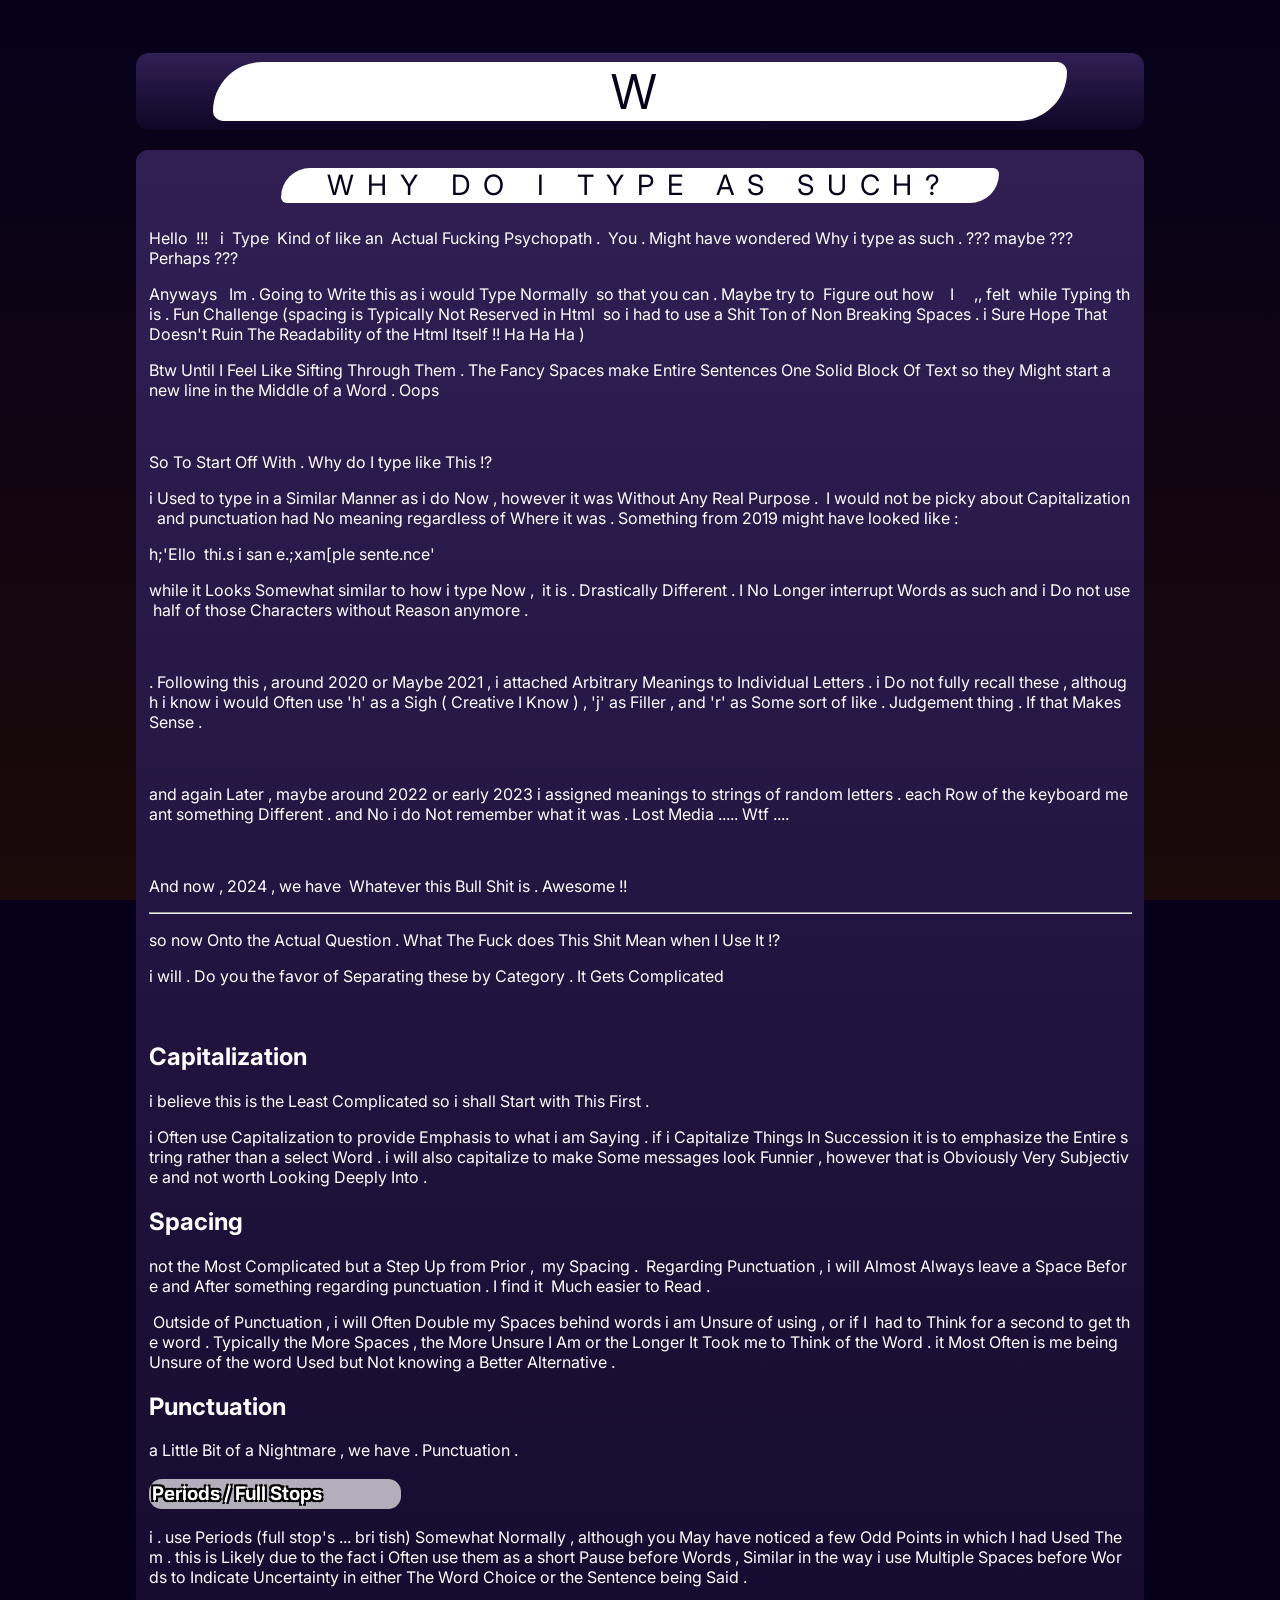
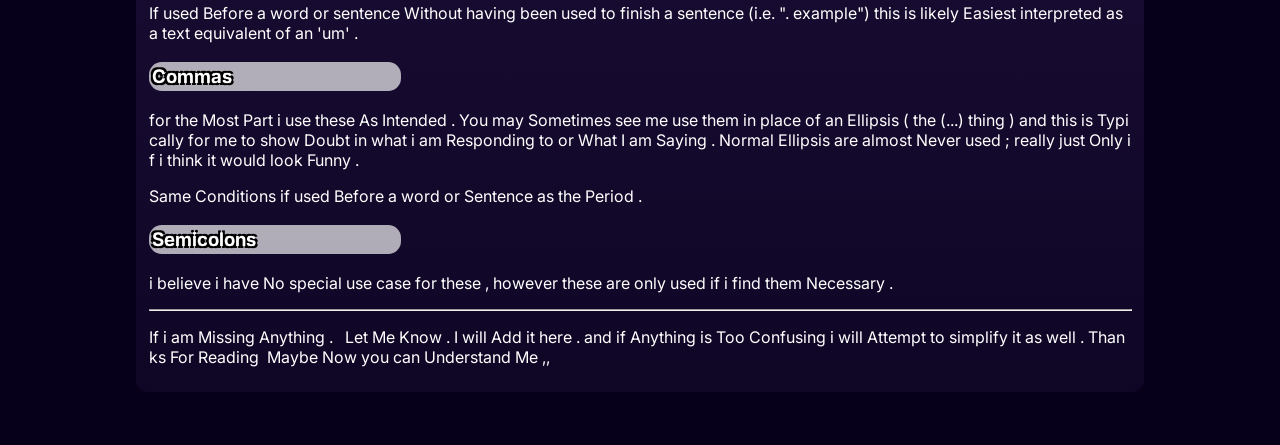
<file: essay.html>
<!DOCTYPE html>
<html>
    <head>
        <title>WRCSTRSHR</title>
        <link rel="apple-touch-icon" sizes="180x180" href="/apple-touch-icon.png">
        <link rel="icon" type="image/png" sizes="32x32" href="/favicon-32x32.png">
        <link rel="icon" type="image/png" sizes="16x16" href="/favicon-16x16.png">
        <link rel="manifest" href="/site.webmanifest">
        <link rel="mask-icon" href="/safari-pinned-tab.svg" color="#da532c">
        <meta name="apple-mobile-web-app-title" content="WRCSTRSHR">
        <meta name="application-name" content="WRCSTRSHR">
        <meta name="msapplication-TileColor" content="#da532c">
        <meta name="theme-color" content="#ffffff">
        <meta property="og:title" content="WRCSTRSHR" />
        <meta property="og:description" content="wrcstrshr... sau ce..." />
        <meta name="viewport" content="width=device-width, initial-scale=1">
        <meta http-equiv="X-UA-Compatible" content="IE=edge">
        <link rel="stylesheet" href="css/stylesheet_exp.css" />
        <link href="https://fonts.googleapis.com/css?display=swap&amp;family=Inter:500,500italic,300,300italic,400,400italic,700,700italic" rel="stylesheet" type="text/css">
        <link rel="preconnect" href="https://fonts.googleapis.com">
        <link rel="preconnect" href="https://fonts.gstatic.com" crossorigin>
        <link href="https://fonts.googleapis.com/css2?family=Poppins&display=swap" rel="stylesheet">
    </head>
    <body>
        <div class="header">
            <p class="header-text">W</p>
        </div>
        <br>
        <div class="contain">
            <div class="inl-b full">
                <div class="subheader">
                    <p class="header-text">WHY DO I TYPE AS SUCH?</p>
                </div>
                <p>Hello&nbsp;&nbsp;!!!&nbsp;&nbsp;&nbsp;i&nbsp;&nbsp;Type&nbsp;&nbsp;Kind of like an&nbsp;&nbsp;Actual Fucking Psychopath .&nbsp;&nbsp;You . Might have wondered Why i type as such . ??? maybe ??? Perhaps ???</p>
<p>Anyways&nbsp;&nbsp;&nbsp;Im&nbsp;.&nbsp;Going&nbsp;to&nbsp;Write&nbsp;this&nbsp;as&nbsp;i&nbsp;would&nbsp;Type&nbsp;Normally&nbsp;&nbsp;so&nbsp;that&nbsp;you&nbsp;can&nbsp;.&nbsp;Maybe&nbsp;try&nbsp;to&nbsp;&nbsp;Figure&nbsp;out&nbsp;how&nbsp;&nbsp;&nbsp;&nbsp;I&nbsp;&nbsp;&nbsp;&nbsp;&nbsp;,,&nbsp;felt&nbsp;&nbsp;while&nbsp;Typing&nbsp;this&nbsp;.&nbsp;Fun&nbsp;Challenge&nbsp;(spacing is Typically Not Reserved in Html &nbsp;so i had to use a Shit Ton of Non Breaking Spaces . i Sure Hope That Doesn't Ruin The Readability of the Html Itself !! Ha Ha Ha )</p>
<p>Btw Until I Feel Like Sifting Through Them . The Fancy Spaces make Entire Sentences One Solid Block Of Text so they Might start a new line in the Middle of a Word . Oops</p>
<br>
<p>So&nbsp;To&nbsp;Start&nbsp;Off&nbsp;With&nbsp;.&nbsp;Why&nbsp;do&nbsp;I&nbsp;type&nbsp;like&nbsp;This&nbsp;!?</p>
<p>i&nbsp;Used&nbsp;to&nbsp;type&nbsp;in&nbsp;a&nbsp;Similar&nbsp;Manner&nbsp;as&nbsp;i&nbsp;do&nbsp;Now&nbsp;,&nbsp;however&nbsp;it&nbsp;was&nbsp;Without&nbsp;Any&nbsp;Real&nbsp;Purpose&nbsp;.&nbsp;&nbsp;I&nbsp;would&nbsp;not&nbsp;be&nbsp;picky&nbsp;about&nbsp;Capitalization&nbsp;&nbsp;and&nbsp;punctuation&nbsp;had&nbsp;No&nbsp;meaning&nbsp;regardless&nbsp;of&nbsp;Where&nbsp;it&nbsp;was&nbsp;.&nbsp;Something&nbsp;from&nbsp;2019&nbsp;might&nbsp;have&nbsp;looked&nbsp;like&nbsp;:</p>
<p><span&nbsp;style="color:&nbsp;#aaa;">h;'Ello&nbsp;&nbsp;thi.s&nbsp;i&nbsp;san&nbsp;e.;xam[ple&nbsp;sente.nce'</span></p>
<p>while&nbsp;it&nbsp;Looks&nbsp;Somewhat&nbsp;similar&nbsp;to&nbsp;how&nbsp;i&nbsp;type&nbsp;Now&nbsp;,&nbsp;&nbsp;it&nbsp;is&nbsp;.&nbsp;Drastically&nbsp;Different&nbsp;.&nbsp;I&nbsp;No&nbsp;Longer&nbsp;interrupt&nbsp;Words&nbsp;as&nbsp;such&nbsp;and&nbsp;i&nbsp;Do&nbsp;not&nbsp;use&nbsp;half&nbsp;of&nbsp;those&nbsp;Characters&nbsp;without&nbsp;Reason&nbsp;anymore&nbsp;.</p>
<br>
<p>.&nbsp;Following&nbsp;this&nbsp;,&nbsp;around&nbsp;2020&nbsp;or&nbsp;Maybe&nbsp;2021&nbsp;,&nbsp;i&nbsp;attached&nbsp;Arbitrary&nbsp;Meanings&nbsp;to&nbsp;Individual&nbsp;Letters&nbsp;.&nbsp;i&nbsp;Do&nbsp;not&nbsp;fully&nbsp;recall&nbsp;these&nbsp;,&nbsp;although&nbsp;i&nbsp;know&nbsp;i&nbsp;would&nbsp;Often&nbsp;use&nbsp;'h'&nbsp;as&nbsp;a&nbsp;Sigh&nbsp;(&nbsp;Creative&nbsp;I&nbsp;Know&nbsp;)&nbsp;,&nbsp;'j'&nbsp;as&nbsp;Filler&nbsp;,&nbsp;and&nbsp;'r'&nbsp;as&nbsp;Some&nbsp;sort&nbsp;of&nbsp;like&nbsp;.&nbsp;Judgement&nbsp;thing&nbsp;.&nbsp;If&nbsp;that&nbsp;Makes&nbsp;Sense&nbsp;.</p>
<br>
<p>and&nbsp;again&nbsp;Later&nbsp;,&nbsp;maybe&nbsp;around&nbsp;2022&nbsp;or&nbsp;early&nbsp;2023&nbsp;i&nbsp;assigned&nbsp;meanings&nbsp;to&nbsp;strings&nbsp;of&nbsp;random&nbsp;letters&nbsp;.&nbsp;each&nbsp;Row&nbsp;of&nbsp;the&nbsp;keyboard&nbsp;meant&nbsp;something&nbsp;Different&nbsp;.&nbsp;and&nbsp;No&nbsp;i&nbsp;do&nbsp;Not&nbsp;remember&nbsp;what&nbsp;it&nbsp;was&nbsp;.&nbsp;Lost&nbsp;Media&nbsp;.....&nbsp;Wtf&nbsp;....</p>
<br>
<p>And&nbsp;now&nbsp;,&nbsp;2024&nbsp;,&nbsp;we&nbsp;have&nbsp;&nbsp;Whatever&nbsp;this&nbsp;Bull&nbsp;Shit&nbsp;is&nbsp;.&nbsp;Awesome&nbsp;!!</p>
<hr>
<p>so&nbsp;now&nbsp;Onto&nbsp;the&nbsp;Actual&nbsp;Question&nbsp;.&nbsp;What&nbsp;The&nbsp;Fuck&nbsp;does&nbsp;This&nbsp;Shit&nbsp;Mean&nbsp;when&nbsp;I&nbsp;Use&nbsp;It&nbsp;!?</p>
<p>i&nbsp;will&nbsp;.&nbsp;Do&nbsp;you&nbsp;the&nbsp;favor&nbsp;of&nbsp;Separating&nbsp;these&nbsp;by&nbsp;Category&nbsp;.&nbsp;It&nbsp;Gets&nbsp;Complicated</p>
<br>
<h2>Capitalization</h2>
<p>i&nbsp;believe&nbsp;this&nbsp;is&nbsp;the&nbsp;Least&nbsp;Complicated&nbsp;so&nbsp;i&nbsp;shall&nbsp;Start&nbsp;with&nbsp;This&nbsp;First&nbsp;.</p>
<p>i&nbsp;Often&nbsp;use&nbsp;Capitalization&nbsp;to&nbsp;provide&nbsp;Emphasis&nbsp;to&nbsp;what&nbsp;i&nbsp;am&nbsp;Saying&nbsp;.&nbsp;if&nbsp;i&nbsp;Capitalize&nbsp;Things&nbsp;In&nbsp;Succession&nbsp;it&nbsp;is&nbsp;to&nbsp;emphasize&nbsp;the&nbsp;Entire&nbsp;string&nbsp;rather&nbsp;than&nbsp;a&nbsp;select&nbsp;Word&nbsp;.&nbsp;i&nbsp;will&nbsp;also&nbsp;capitalize&nbsp;to&nbsp;make&nbsp;Some&nbsp;messages&nbsp;look&nbsp;Funnier&nbsp;,&nbsp;however&nbsp;that&nbsp;is&nbsp;Obviously&nbsp;Very&nbsp;Subjective&nbsp;and&nbsp;not&nbsp;worth&nbsp;Looking&nbsp;Deeply&nbsp;Into&nbsp;.</p>
<h2>Spacing</h2>
<p>not&nbsp;the&nbsp;Most&nbsp;Complicated&nbsp;but&nbsp;a&nbsp;Step&nbsp;Up&nbsp;from&nbsp;Prior&nbsp;,&nbsp;&nbsp;my&nbsp;Spacing&nbsp;.&nbsp;&nbsp;Regarding&nbsp;Punctuation&nbsp;,&nbsp;i&nbsp;will&nbsp;Almost&nbsp;Always&nbsp;leave&nbsp;a&nbsp;Space&nbsp;Before&nbsp;and&nbsp;After&nbsp;something&nbsp;regarding&nbsp;punctuation&nbsp;.&nbsp;I&nbsp;find&nbsp;it&nbsp;&nbsp;Much&nbsp;easier&nbsp;to&nbsp;Read&nbsp;.</p>
<p>&nbsp;Outside&nbsp;of&nbsp;Punctuation&nbsp;,&nbsp;i&nbsp;will&nbsp;Often&nbsp;Double&nbsp;my&nbsp;Spaces&nbsp;behind&nbsp;words&nbsp;i&nbsp;am&nbsp;Unsure&nbsp;of&nbsp;using&nbsp;,&nbsp;or&nbsp;if&nbsp;I&nbsp;&nbsp;had&nbsp;to&nbsp;Think&nbsp;for&nbsp;a&nbsp;second&nbsp;to&nbsp;get&nbsp;the&nbsp;word&nbsp;.&nbsp;Typically&nbsp;the&nbsp;More&nbsp;Spaces&nbsp;,&nbsp;the&nbsp;More&nbsp;Unsure&nbsp;I&nbsp;Am&nbsp;or&nbsp;the&nbsp;Longer&nbsp;It&nbsp;Took&nbsp;me&nbsp;to&nbsp;Think&nbsp;of&nbsp;the&nbsp;Word&nbsp;.&nbsp;it&nbsp;Most&nbsp;Often&nbsp;is&nbsp;me&nbsp;being&nbsp;Unsure&nbsp;of&nbsp;the&nbsp;word&nbsp;Used&nbsp;but&nbsp;Not&nbsp;knowing&nbsp;a&nbsp;Better&nbsp;Alternative&nbsp;.</p>
<h2>Punctuation</h2>
<p>a&nbsp;Little&nbsp;Bit&nbsp;of&nbsp;a&nbsp;Nightmare&nbsp;,&nbsp;we&nbsp;have&nbsp;.&nbsp;Punctuation&nbsp;.&nbsp;</p>
<h3>Periods&nbsp;/&nbsp;Full&nbsp;Stops</h3>
<p>i&nbsp;.&nbsp;use&nbsp;Periods&nbsp;(full&nbsp;stop's&nbsp;...&nbsp;bri&nbsp;tish)&nbsp;Somewhat&nbsp;Normally&nbsp;,&nbsp;although&nbsp;you&nbsp;May&nbsp;have&nbsp;noticed&nbsp;a&nbsp;few&nbsp;Odd&nbsp;Points&nbsp;in&nbsp;which&nbsp;I&nbsp;had&nbsp;Used&nbsp;Them&nbsp;.&nbsp;this&nbsp;is&nbsp;Likely&nbsp;due&nbsp;to&nbsp;the&nbsp;fact&nbsp;i&nbsp;Often&nbsp;use&nbsp;them&nbsp;as&nbsp;a&nbsp;short&nbsp;Pause&nbsp;before&nbsp;Words&nbsp;,&nbsp;Similar&nbsp;in&nbsp;the&nbsp;way&nbsp;i&nbsp;use&nbsp;Multiple&nbsp;Spaces&nbsp;before&nbsp;Words&nbsp;to&nbsp;Indicate&nbsp;Uncertainty&nbsp;in&nbsp;either&nbsp;The&nbsp;Word&nbsp;Choice&nbsp;or&nbsp;the&nbsp;Sentence&nbsp;being&nbsp;Said&nbsp;.</p>
<p>If&nbsp;used&nbsp;Before&nbsp;a&nbsp;word&nbsp;or&nbsp;sentence&nbsp;Without&nbsp;having&nbsp;been&nbsp;used&nbsp;to&nbsp;finish&nbsp;a&nbsp;sentence&nbsp;(i.e.&nbsp;".&nbsp;example")&nbsp;this&nbsp;is&nbsp;likely&nbsp;Easiest&nbsp;interpreted&nbsp;as&nbsp;a&nbsp;text&nbsp;equivalent&nbsp;of&nbsp;an&nbsp;'um'&nbsp;.</p>
<h3>Commas</h3>
<p>for&nbsp;the&nbsp;Most&nbsp;Part&nbsp;i&nbsp;use&nbsp;these&nbsp;As&nbsp;Intended&nbsp;.&nbsp;You&nbsp;may&nbsp;Sometimes&nbsp;see&nbsp;me&nbsp;use&nbsp;them&nbsp;in&nbsp;place&nbsp;of&nbsp;an&nbsp;Ellipsis&nbsp;(&nbsp;the&nbsp;(...)&nbsp;thing&nbsp;)&nbsp;and&nbsp;this&nbsp;is&nbsp;Typically&nbsp;for&nbsp;me&nbsp;to&nbsp;show&nbsp;Doubt&nbsp;in&nbsp;what&nbsp;i&nbsp;am&nbsp;Responding&nbsp;to&nbsp;or&nbsp;What&nbsp;I&nbsp;am&nbsp;Saying&nbsp;.&nbsp;Normal&nbsp;Ellipsis&nbsp;are&nbsp;almost&nbsp;Never&nbsp;used&nbsp;;&nbsp;really&nbsp;just&nbsp;Only&nbsp;if&nbsp;i&nbsp;think&nbsp;it&nbsp;would&nbsp;look&nbsp;Funny&nbsp;.</p>
<p>Same&nbsp;Conditions&nbsp;if&nbsp;used&nbsp;Before&nbsp;a&nbsp;word&nbsp;or&nbsp;Sentence&nbsp;as&nbsp;the&nbsp;Period&nbsp;.</p>
<h3>Semicolons</h3>
<p>i&nbsp;believe&nbsp;i&nbsp;have&nbsp;No&nbsp;special&nbsp;use&nbsp;case&nbsp;for&nbsp;these&nbsp;,&nbsp;however&nbsp;these&nbsp;are&nbsp;only&nbsp;used&nbsp;if&nbsp;i&nbsp;find&nbsp;them&nbsp;Necessary&nbsp;.</p>
<hr>
<p>If&nbsp;i&nbsp;am&nbsp;Missing&nbsp;Anything&nbsp;.&nbsp;&nbsp;&nbsp;Let&nbsp;Me&nbsp;Know&nbsp;.&nbsp;I&nbsp;will&nbsp;Add&nbsp;it&nbsp;here&nbsp;.&nbsp;and&nbsp;if&nbsp;Anything&nbsp;is&nbsp;Too&nbsp;Confusing&nbsp;i&nbsp;will&nbsp;Attempt&nbsp;to&nbsp;simplify&nbsp;it&nbsp;as&nbsp;well&nbsp;.&nbsp;Thanks&nbsp;For&nbsp;Reading&nbsp;&nbsp;Maybe&nbsp;Now&nbsp;you&nbsp;can&nbsp;Understand&nbsp;Me&nbsp;,,</p>
            </div>
        </div>
    </body>
</html>
</file>
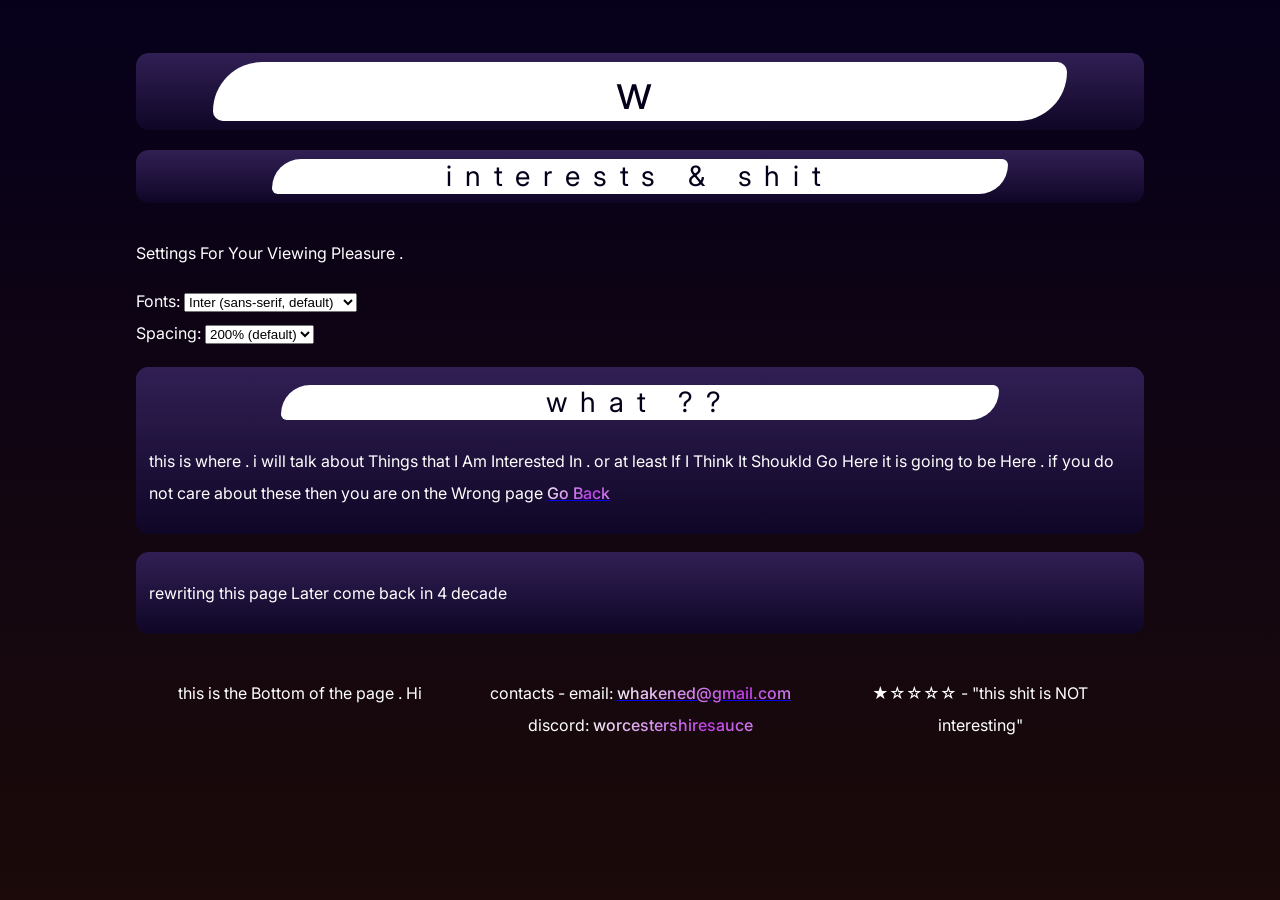
<file: interests.html>
<!DOCTYPE html>
<html>
    <head>
        <title>WRCSTRSHR</title>
        <link rel="apple-touch-icon" sizes="180x180" href="/apple-touch-icon.png">
        <link rel="icon" type="image/png" sizes="32x32" href="/favicon-32x32.png">
        <link rel="icon" type="image/png" sizes="16x16" href="/favicon-16x16.png">
        <link rel="manifest" href="/site.webmanifest">
        <link rel="mask-icon" href="/safari-pinned-tab.svg" color="#da532c">
        <meta name="apple-mobile-web-app-title" content="WRCSTRSHR">
        <meta name="application-name" content="WRCSTRSHR">
        <meta name="msapplication-TileColor" content="#da532c">
        <meta name="theme-color" content="#ffffff">
        <meta property="og:title" content="WRCSTRSHR" />
        <meta property="og:description" content="wrcstrshr... sau ce..." />
        <meta name="viewport" content="width=device-width, initial-scale=1">
        <meta http-equiv="X-UA-Compatible" content="IE=edge">
        <link rel="stylesheet" href="css/stylesheet_exp.css" />
        <link href="https://fonts.googleapis.com/css?display=swap&amp;family=Inter:500,500italic,300,300italic,400,400italic,700,700italic" rel="stylesheet" type="text/css">
        <link rel="preconnect" href="https://fonts.googleapis.com">
        <link rel="preconnect" href="https://fonts.gstatic.com" crossorigin>
        <link href="https://fonts.googleapis.com/css2?family=Poppins&display=swap" rel="stylesheet">
    </head>
    <body>
        <div class="header">
            <p class="header-text" id="evil-hover"><span>w</span></p>
        </div>
        <br>
        <div class="contain" style="position:relative; align-items:center">
            <div class="subheader">
                <p class="header-text" style="position:relative;z-index:3;">interests & shit</p>
            </div>
        </div>
        <div class="inl-b full row">
            <p>Settings For Your Viewing Pleasure .</p>
            <label>Fonts:</label>
            <select id="font-select">
                <option value="Arial">Arial (sans-serif)</option>
                <option value="Consolas">Consolas (mono, serif)</option>
                <option value="Georgia">Georgia (serif)</option>
                <option value="Inter" selected>Inter (sans-serif, default)</option>
                <option value="Lucida Sans">Lucida Sans (sans-serif)</option>
                <option value="Times New Roman">Times New Roman (serif)</option>
            </select>
            <br>
            <label>Spacing:</label>
            <select id="spacing-select">
                <option value="100%">100%</option>
                <option value="150%">150%</option>
                <option value="200%" selected>200% (default)</option>
                <option value="250%">250%</option>
                <option value="300%">300%</option>
            </select>
        </div>
        <div class="contain">
            <div class="inl-b full custom-spacing">
                <div class="subheader">
                    <p class="header-text">what ??</p>
                </div>
                <p>this is where . i will talk about Things that I Am Interested In . or at least If I Think It Shoukld Go Here it is going to be Here . if you do not care about these then you are on the Wrong page <a href="index.html"><span class="fancy-text">Go Back</span></a></p>
            </div>
        </div>
        <div class="inl-b full custom-spacing">
            <p>rewriting this page Later  come back in 4 decade</p>
            <p hidden>.shit regarding .Game : <span style="color:#ffffff0a;">play game,s w/ me :pray:</span></p>
            <ul hidden>
                <li>mediocre <a href="https://chivalry2.com"><span class="fancy-text">Chiv. II</span></a> <span style="border-bottom: 1.5px dotted #aaa;" title="competitive! not primarily though">comp</span>. player & duelist @ <span class="fancy-text" style="color:#a22;--glare:#f92;"><b>Đivided Ⱡoyalty</b></span></li>
                <li>elden ring is cool too I Guess ,, <span style="color:#ffffff0a;">youshould playseamless coop w/ me ...</span></li>
                <li>Umm let me think .</li>
                <li>dark and darker !!! fuck yea !!! its free too !!</li>
                <li>terraria/tmod are Awsome ;</li>
                <li>.youcan also get meon minecrft if it has gregtechj ...</li>
                <li>ohalso im really bad at rhythm games but i sometimes chart 4k stuff!! <a href="w's%20bullshit.zip"><span class="fancy-text">youcan have it Free</span></a> (23 chartscurrently i think, totalling 159m 46s)</li>
            </ul>
        </div>
        
        <div class="decocontain row">
            <div class="flex-item decocontain">
                <p style="text-align: center;">this is the Bottom of the page . Hi</p>
            </div>
            <div class="flex-item decocontain">
                <p style="text-align: center;">contacts - email: <a href="mailto:whakened@gmail.com"><span class="fancy-text">whakened@gmail.com</span></a> discord: <span class="fancy-text">worcestershiresauce</span></p>
            </div>
            <div class="flex-item decocontain">
                <p style="text-align: center;">★☆☆☆☆ - "this shit is NOT interesting"</p>
            </div>
        </div>
        <script>
            document.getElementById('font-select').addEventListener('change', function () {
                const selectedFont = this.value;
                document.body.style.fontFamily = selectedFont;
            });
            document.getElementById('spacing-select').addEventListener('change', function () {
                const selectedSpacing = this.value;
                const elements = document.querySelectorAll('.row');
                elements.forEach(function(element) {
                    element.style.lineHeight = selectedSpacing;
                });
                const elements_alt = document.querySelectorAll('.custom-spacing > p')
                elements_alt.forEach(function(element) {
                    element.style.lineHeight = selectedSpacing;
                });
                const ul = document.querySelectorAll('ul');
                ul.forEach(function(element) {
                    element.style.lineHeight = selectedSpacing;
                });
            });
        </script>
    </body>
</html>
</file>
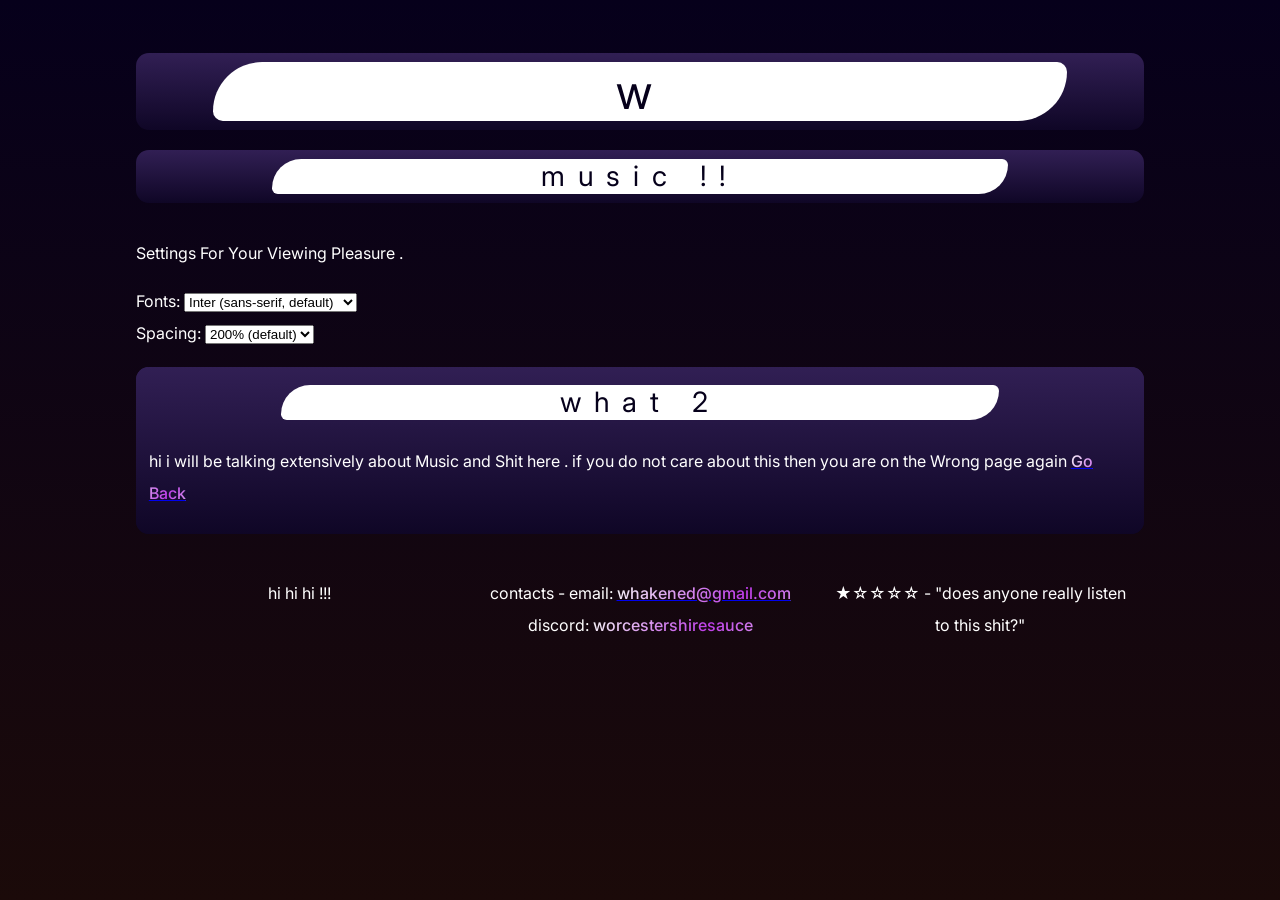
<file: music.html>
<!DOCTYPE html>
<html>
    <head>
        <title>WRCSTRSHR</title>
        <link rel="apple-touch-icon" sizes="180x180" href="/apple-touch-icon.png">
        <link rel="icon" type="image/png" sizes="32x32" href="/favicon-32x32.png">
        <link rel="icon" type="image/png" sizes="16x16" href="/favicon-16x16.png">
        <link rel="manifest" href="/site.webmanifest">
        <link rel="mask-icon" href="/safari-pinned-tab.svg" color="#da532c">
        <meta name="apple-mobile-web-app-title" content="WRCSTRSHR">
        <meta name="application-name" content="WRCSTRSHR">
        <meta name="msapplication-TileColor" content="#da532c">
        <meta name="theme-color" content="#ffffff">
        <meta property="og:title" content="WRCSTRSHR" />
        <meta property="og:description" content="wrcstrshr... sau ce..." />
        <meta name="viewport" content="width=device-width, initial-scale=1">
        <meta http-equiv="X-UA-Compatible" content="IE=edge">
        <link rel="stylesheet" href="css/stylesheet_exp.css" />
        <link href="https://fonts.googleapis.com/css?display=swap&amp;family=Inter:500,500italic,300,300italic,400,400italic,700,700italic" rel="stylesheet" type="text/css">
        <link rel="preconnect" href="https://fonts.googleapis.com">
        <link rel="preconnect" href="https://fonts.gstatic.com" crossorigin>
        <link href="https://fonts.googleapis.com/css2?family=Poppins&display=swap" rel="stylesheet">
    </head>
    <body>
        <div class="header">
            <p class="header-text" id="evil-hover"><span>w</span></p>
        </div>
        <br>
        <div class="contain" style="position:relative; align-items:center">
            <div class="subheader">
                <p class="header-text" style="position:relative;z-index:3;">music !!</p>
            </div>
        </div>
        <div class="inl-b full row">
            <p>Settings For Your Viewing Pleasure .</p>
            <label>Fonts:</label>
            <select id="font-select">
                <option value="Arial">Arial (sans-serif)</option>
                <option value="Consolas">Consolas (mono, serif)</option>
                <option value="Georgia">Georgia (serif)</option>
                <option value="Inter" selected>Inter (sans-serif, default)</option>
                <option value="Lucida Sans">Lucida Sans (sans-serif)</option>
                <option value="Times New Roman">Times New Roman (serif)</option>
            </select>
            <br>
            <label>Spacing:</label>
            <select id="spacing-select">
                <option value="100%">100%</option>
                <option value="150%">150%</option>
                <option value="200%" selected>200% (default)</option>
                <option value="250%">250%</option>
                <option value="300%">300%</option>
            </select>
        </div>
        <div class="contain">
            <div class="inl-b full custom-spacing">
                <div class="subheader">
                    <p class="header-text">what 2</p>
                </div>
                <p>hi i will be talking extensively about Music and Shit here . if you do not care about this then you are on the Wrong page again <a href="index.html"><span class="fancy-text">Go Back</span></a></p>
            </div>
        </div>
        
        <div class="decocontain row">
            <div class="flex-item decocontain">
                <p style="text-align: center;">hi hi hi !!!</p>
            </div>
            <div class="flex-item decocontain">
                <p style="text-align: center;">contacts - email: <a href="mailto:whakened@gmail.com"><span class="fancy-text">whakened@gmail.com</span></a> discord: <span class="fancy-text">worcestershiresauce</span></p>
            </div>
            <div class="flex-item decocontain">
                <p style="text-align: center;">★☆☆☆☆ - "does anyone really listen to this shit?"</p>
            </div>
        </div>
        <script>
            document.getElementById('font-select').addEventListener('change', function () {
                const selectedFont = this.value;
                document.body.style.fontFamily = selectedFont;
            });
            document.getElementById('spacing-select').addEventListener('change', function () {
                const selectedSpacing = this.value;
                const elements = document.querySelectorAll('.row');
                elements.forEach(function(element) {
                    element.style.lineHeight = selectedSpacing;
                });
                const elements_alt = document.querySelectorAll('.custom-spacing > p')
                elements_alt.forEach(function(element) {
                    element.style.lineHeight = selectedSpacing;
                });
                const ul = document.querySelectorAll('ul');
                ul.forEach(function(element) {
                    element.style.lineHeight = selectedSpacing;
                });
            });
        </script>
    </body>
</html>
</file>
<file: css/stylesheet_exp.css>
body {
    padding: 5vh 10vw;
    background-color: #06001B; 
    height: 100%;
    background-repeat: no-repeat;
    background-attachment: fixed;
    font-family: 'Inter', sans-serif;
    background-image: linear-gradient(to bottom, #06001B, #1B0A09);

    animation-name: none;
    animation-duration: 30000ms;
    animation-iteration-count: infinite;
    animation-timing-function: linear;
}
div {
    border-radius: 1vw;
    background-color: #311F54;
    padding: 1vh 1vw;
    color: #fff;
    font-size: 1rem;
    background-image: linear-gradient(to bottom, #311F54, #0F0626)
}
h3 {
    color: #fff;
    border-radius: 1vw;
    padding: 0.25vw;
    align-self: left;
    background: linear-gradient(to right, #fff, #fff0, #fff0);
    background-image: url("https://wrcstrshr.netlify.app/logo.png");
    background-blend-mode: difference;
    background-size: 50vw;
    background-position: left;
    background-repeat: no-repeat;
    background-color: #ffffffaa;
    text-shadow: #000 2px 2px, #000 2px -2px, #000 -2px 2px, #000 -2px -2px;
    width: 25%;
}
#oneko {
    border-radius: 0;
    background-color: #311F5400;
    padding: 0vh 0vw;
    margin: none;
    font-size: 10vw;
    height: inherit;
    background-image: none;
}
#evil-hover:hover span {
    display: none;
}
#evil-hover:hover:before {
    content: "I HATE CSS";
}
.hidecontent > * {
    opacity: 100%;
    transition: opacity 0.3s;
}
.hidecontent:not(:hover) > * {
    opacity: 0%;
    transition: opacity 0.3s;
}
::-webkit-scrollbar {
    background: linear-gradient(to bottom, #040014, #0F0605);
}
::-webkit-scrollbar-thumb {
    background: linear-gradient(to bottom, #110B1E, #1F0B0A);
    border-radius: 15px;
}
::-webkit-scrollbar-thumb:hover {
    background: linear-gradient(to bottom, #1A112D, #3D1614);
    border-radius: 15px;
}
.header + br + .contain ~ div {
    margin-top: 2vh;
}
.contain {
    border-radius: 1vw;
    padding: 0vh 0vw;
}
.row {
    border-radius: 1vw;
    padding: 0vh 0vw;
    display: flex;
    justify-content:stretch;
    background-image: none;
    background: none;
    line-height:200%;
}
ul {
    line-height:200%;
}
.custom-spacing p {
    line-height:200%;
}
.row > div {
    flex-basis: 100%;
    margin-left: 0.5vw;
    margin-right: 0.5vw;
    height: inherit;
    overflow:hidden;
    overflow-wrap:break-word;
}
.flex-item:first-child {
    margin-left: 0vw;
    margin-right: 0.5vw;
}
.flex-item:last-child{
    margin-left: 0.5vw;
    margin-right: 0vw;
}
.header {
    text-align: center;
    letter-spacing: 1vw;
    font-size: 3rem;
    color: #06001B;
    background-color: none;
}
.subheader {
    text-align: center;
    letter-spacing: 1vw;
    font-size: 1.75rem;
    color: #06001B;
    background-color: #ffffff00;
    background-image: none;
}
.header > .header-text {
    background-image: url("https://wrcstrshr.netlify.app/logo.png");
    background-blend-mode: difference;
    background-size: 50vw;
    background-position: center;
    background-repeat: no-repeat;
    background-color: #fff;
    margin: 0vh 5vw;
    border-radius: 5rem 1rem;
    text-shadow: #fff 2px 2px, #fff 2px -2px, #fff -2px 2px, #fff -2px -2px;
}
.subheader > .header-text {
    background-image: url("https://wrcstrshr.netlify.app/logo.png");
    background-blend-mode: difference;
    background-size: 50vw;
    background-position: center;
    background-repeat: no-repeat;
    background-color: #fff;
    margin: 0vh 5vw;
    border-radius: 5rem 1rem;
    text-shadow: #fff 2px 2px, #fff 2px -2px, #fff -2px 2px, #fff -2px -2px;
    width: 75%;
    margin-left: 12.5%;
    line-height: 125%;
}
.row > .flex-item > .subheader > .header-text {
    background-size: 25vw;
}
.fadeout {
    background: linear-gradient(to bottom, #311F5477, #0F062600);
}
.inl-b {
    display: inline-block;
}
.quart { 
    width: calc(97.5% / 4 - 2.25vw);
    margin-left: 0.75vw;
    overflow-wrap: break-word;
}
.fquart  {
    width: calc(97.5% / 4 - 2.25vw);
    margin-left: 0vw;
    overflow-wrap: break-word;
}
.half {
    width: 47%;
    overflow-wrap: break-word;
}
.full {
    width: 97.5%;
    overflow-wrap: break-word;
}
.left {
    float: left;
}
.right {
    float: right;
}
.decotext {
    text-align: center;
    font-size: 3rem;
	background: linear-gradient(to bottom, #110B1E, #3D1614);
    background-clip: text;
	-webkit-background-clip: text;
	-webkit-text-fill-color: transparent;
    letter-spacing: -2px;
}
.decocontain {
    background: none;
}
.decotextb {
    text-align: center;
    font-size: 3rem;
    margin-top: -6rem;
    letter-spacing: -2px;
}
.fancy-text {
    color: #bd3ce8;
    --glare: #f5f5f5;
	animation: fancyText 5s ease-in-out infinite;
	background: linear-gradient(-60deg, currentColor, currentColor, var(--glare), currentColor, var(--glare));
	background-size: 300%;
	-webkit-background-clip: text;
	background-clip: text;
	-webkit-text-fill-color: transparent;
    font-weight: 500;
}
@keyframes fancyText {
	0% {background-position: 50% 50%;}
	50% {background-position: 100% 50%;}
    100% {background-position: 200% 50%;}
}
.scary-ghost-text {
	animation: scaryGhostText 5s ease-in-out infinite;
	background: linear-gradient(-60deg, transparent, transparent, #f5f3f5, transparent);
	background-size: 300%;
	-webkit-background-clip: text;
	background-clip: text;
	-webkit-text-fill-color: transparent;
    font-weight: 500;
}
@keyframes scaryGhostText {
	0% {background-position: 50% 50%;}
	50% {background-position: 100% 50%;}
    100% {background-position: 200% 50%;}
}

/* SPIN !!!! YEAJH */

@-webkit-keyframes spin {
    from { -webkit-transform: rotate(0deg); }
    to { -webkit-transform: rotate(360deg); }
}
@keyframes spin {
    from { transform:rotate(0deg); }
    to { transform:rotate(360deg); }
}
</file>
<file: css/stylesheet.css>
body {
    background-color: #333;
    text-align: center;
    font-family: 'Inter', sans-serif;
    padding: 4.375rem 0rem;
}
.horiz-center {
    margin: auto;
    text-align: center;
}
.clearfix::after {
    content: "";
    clear: both;
    display: table;
}
.c0 {
    background-color: #101119;
}
.c1 {
    background-color: #181925;
}
.c2 {
    background-color: #4b0066;
}
.c5 {
    background-color: #f5f3f5;
}
.text-c2 {
    color: #4b0066;
    font-weight: 500;
}
.text-c4 {
    color: #bd3ce8;
    font-weight: 500;
}
.text-c5 {
    color: #f5f3f5;
    font-weight: 100;
    font-family: 'Poppins', sans-serif;
}
.text-white-bg {
    background-color: #f5f3f5;
    color: #101119;
    width: calc(100% - 6.25rem);
    margin-left: 3.125rem;
}
.label {
    letter-spacing: 0.313rem;
    margin-left: 6.25rem;
    width: calc(100% - 200px);
}
.thin {
    font-weight: 10;
}
.thinspaced {
    letter-spacing: 0.063rem;
}
.footer-text {
    color: #393756;
    font-weight: 100;
}
.large-container {
    margin-top: 3.125rem;
    margin-bottom: 0rem;
    padding-top: 0.313rem;
    padding-bottom: 0.313rem;
    overflow: hidden;
}
.fancy-text {
	animation: fancyText 5s ease-in-out infinite;
	background: linear-gradient(-60deg, #bd3ce8, #bd3ce8, #f5f3f5, #bd3ce8, #f5f3f5);
	background-size: 300%;
	-webkit-background-clip: text;
	background-clip: text;
	-webkit-text-fill-color: transparent;
    font-weight: 500;
}
@keyframes fancyText {
	0% {background-position: 50% 50%;}
	50% {background-position: 100% 50%;}
    100% {background-position: 200% 50%;}
}
a {
	animation: linkText 5s ease-in-out infinite;
	background: linear-gradient(-60deg, #22aaa1, #22aaa1, #4ce0d2, #22aaa1, #4ce0d2);
	background-size: 300%;
    -webkit-background-clip: text;
	background-clip: text;
	-webkit-text-fill-color: transparent;
    font-weight: 800;
}
@keyframes linkText {
	0% {background-position: 50% 50%;}
	50% {background-position: 100% 50%;}
    100% {background-position: 200% 50%;}
}
.youtube-link {
	animation: youtubeLink 6s ease-in-out infinite;
	background: linear-gradient(-60deg, #ff0000, #ff0000, #fff);
	background-size: 300%;
    -webkit-background-clip: text;
	background-clip: text;
	-webkit-text-fill-color: transparent;
    font-weight: 500;
}
@keyframes youtubeLink {
	0% {background-position: 50% 50%;}
	50% {background-position: 100% 50%;}
	100% {background-position: 200% 50%;}
}
.github-link {
	animation: githubLink 6s ease-in-out infinite;
	background: linear-gradient(-60deg, #171515, #171515, #fff);
	background-size: 300%;
    -webkit-background-clip: text;
	background-clip: text;
	-webkit-text-fill-color: transparent;
    font-weight: 500;
}
@keyframes githubLink {
	0% {background-position: 50% 50%;}
	50% {background-position: 100% 50%;}
	100% {background-position: 200% 50%;}
}
.twitch-link {
	animation: twitchLink 6s ease-in-out infinite;
	background: linear-gradient(-60deg, #6441ae, #6441ae, #fff);
	background-size: 300%;
    -webkit-background-clip: text;
	background-clip: text;
	-webkit-text-fill-color: transparent;
    font-weight: 500;
}
@keyframes twitchLink {
	0% {background-position: 50% 50%;}
	50% {background-position: 100% 50%;}
	100% {background-position: 200% 50%;}
}
.twitter-link {
	animation: twitterLink 6s ease-in-out infinite;
	background: linear-gradient(-60deg, #1da1f2, #1da1f2, #fff);
	background-size: 300%;
    -webkit-background-clip: text;
	background-clip: text;
	-webkit-text-fill-color: transparent;
    font-weight: 500;
}
@keyframes twitterLink {
	0% {background-position: 50% 50%;}
	50% {background-position: 100% 50%;}
	100% {background-position: 200% 50%;}
}
</file>
